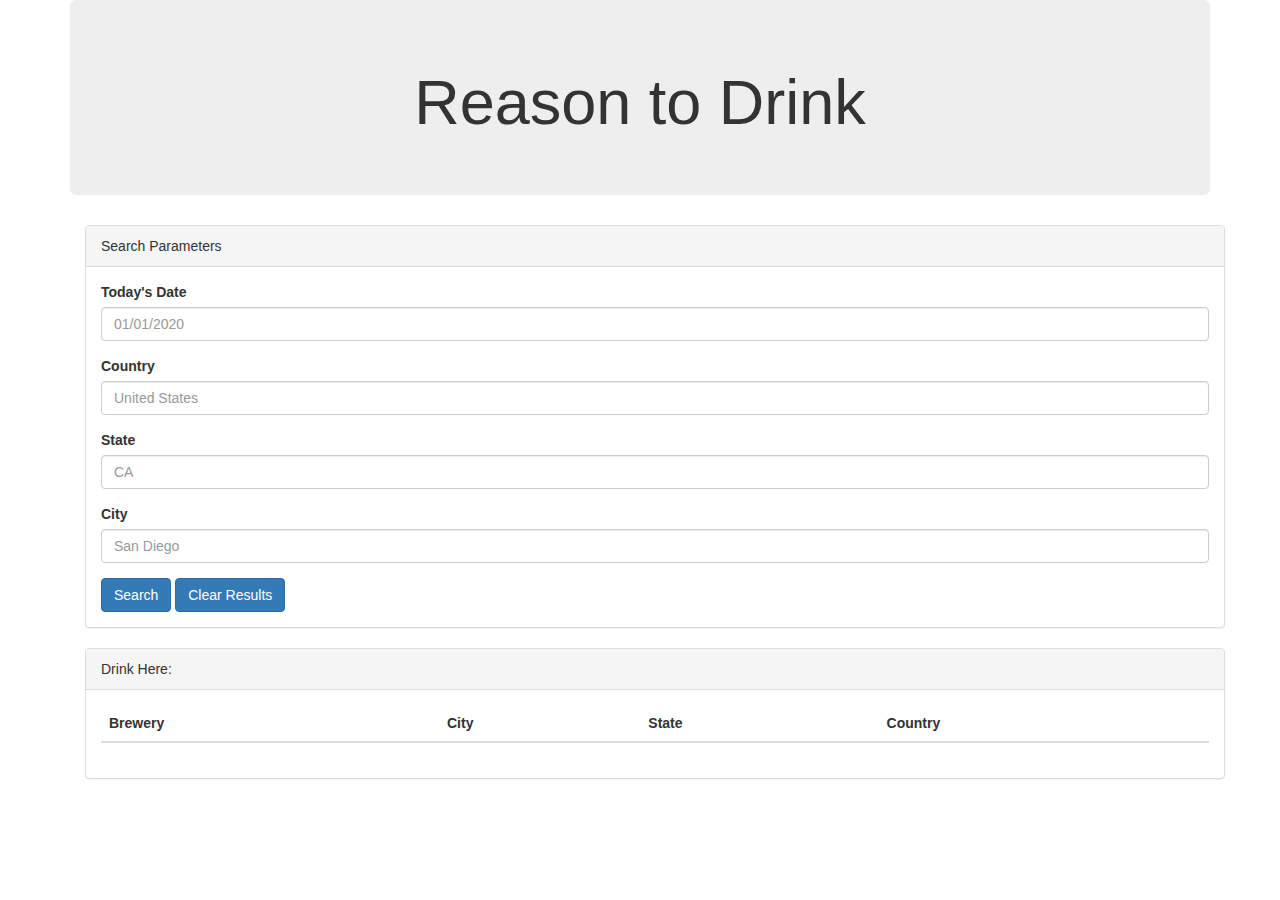
<file: breweryAPI.html>
<!DOCTYPE html>
<html lang="en-us">
  <head>
    <meta charset="UTF-8">
    <meta name="viewport" content="width=device-width, initial-scale=1.0">
    <meta http-equiv="X-UA-Compatible" content="ie=edge">
    <script src="https://ajax.googleapis.com/ajax/libs/jquery/3.3.1/jquery.min.js"></script>  
    <link rel="stylesheet" href="https://maxcdn.bootstrapcdn.com/bootstrap/3.3.7/css/bootstrap.min.css" integrity="sha384-BVYiiSIFeK1dGmJRAkycuHAHRg32OmUcww7on3RYdg4Va+PmSTsz/K68vbdEjh4u" crossorigin="anonymous">

    <script src="https://maxcdn.bootstrapcdn.com/bootstrap/3.3.7/js/bootstrap.min.js" integrity="sha384-Tc5IQib027qvyjSMfHjOMaLkfuWVxZxUPnCJA7l2mCWNIpG9mGCD8wGNIcPD7Txa" crossorigin="anonymous"></script>




<title>Reason to Drink</title>
</head>
<body>

      <div class="container">
        <div class="row">
          <div class="col-md-12">
            <div class="jumbotron">
              <h1 class="text-center">Reason to Drink</h1>
            </div>
            <div class="container">
                <div class="row">
                  <div class='col-lg-12'>
                      <div class="panel panel-default">
                          <div class="panel-heading">Search Parameters</div>
                          <div class="panel-body">
                          <form>
                            <div class="form-group">
                              <label for="searchTerm">Today's Date</label>
                              <input type="text" class="form-control" id="txtDate" aria-describedby="txtDate" placeholder="01/01/2020">
                            </div>
                            <div class="form-group">
                                <label for="numRecs">Country</label>
                                <input type="text" class="form-control" id="txtCountry" aria-describedby="txtCountry" placeholder="United States">
                              </div>
                              <div class="form-group">
                                  <label for="startYear">State</label>
                                  <input type="text" class="form-control" id="txtState" aria-describedby="txtState" placeholder="CA">
                                </div>
                                <div class="form-group">
                                    <label for="endYear">City</label>
                                    <input type="text" class="form-control" id="txtCity" aria-describedby="txtCity" placeholder="San Diego">
                                  </div>
                          </form>
                          <div class="row">
                            <div class="col-lg-6">
                                <button id="searchBtn" type="button" class="btn btn-primary">Search</button>
                                <button id="clearBtn" type="button" class="btn btn-primary">Clear Results</button>
                            </div>
                          </div>
                        </div>
                  </panel>
                  </div>
                  <div class="row">
                      <div class='col-lg-12'>
                          <div class="panel panel-default">
                              <div class="panel-heading">Drink Here:</div>
                              <div id="resultsDiv" class="panel-body">
                                <table id="brewTable" class="table">
                                    <thead>
                                      <tr>
                                        <th scope="col">Brewery</th>
                                        <th scope="col">City</th>
                                        <th scope="col">State</th>
                                        <th scope="col">Country</th>
                                      </tr>
                                    </thead>
                                    <tbody>

                                    </tbody>
                                  </table>
                              </div>
                            </div>
                          </div>
                        </div> 
                      </div>
                </div>
          </div>
        </div>
      </div>

<script>
    
var searchDate;
var year = "2019";
var month = "01";
var day = "19";
var searchCountry;
var searchState;
var searchCity;

// if objects need to load in doc first
$(document).ready(function(){

});

$("#searchBtn").on("click", function(){
    searchCity = $("#txtCity").val();
    searchState = $("#txtState").val();
    searchCountry = $("#txtCountry").val();
    clearTable("brewTable");
    getBreweries(searchCountry, searchState, searchCity);
});



function getBreweries(country, state, city){
    var queryURL = "https://api.openbrewerydb.org/breweries?";
    if(city) queryURL = queryURL + "&by_city=" + city;
    if(state) queryURL = queryURL  + "&by_state=" + state;
    if(country) queryURL = queryURL  + "&by_country=" + country;

    callAjax(queryURL);

    }

function callAjax(queryURL){
  $.ajax({
      url: queryURL,
      method: "GET"
    })
      .then(function(response) {
        //$("#resultsDiv").text(JSON.stringify(response));
        for(i=0; i<response.length; i++){
          var resultName = response[i].name; 
          var resultCity = response[i].city; 
          var resultState = response[i].state;
          var resultCountry = response[i].country; 
        $("#brewTable").append("<tr><td>" + resultName + "</td><td>" + resultCity + "</td><td>" + resultState + "</td><td>" + resultCountry + "</td><td></tr>");
        
        }
        
        console.log(response);

      });
  }

function clearTable(tableID){
    $("#"+tableID+ " tbody").empty();
}

</script>

   </body>
</html>
</file>
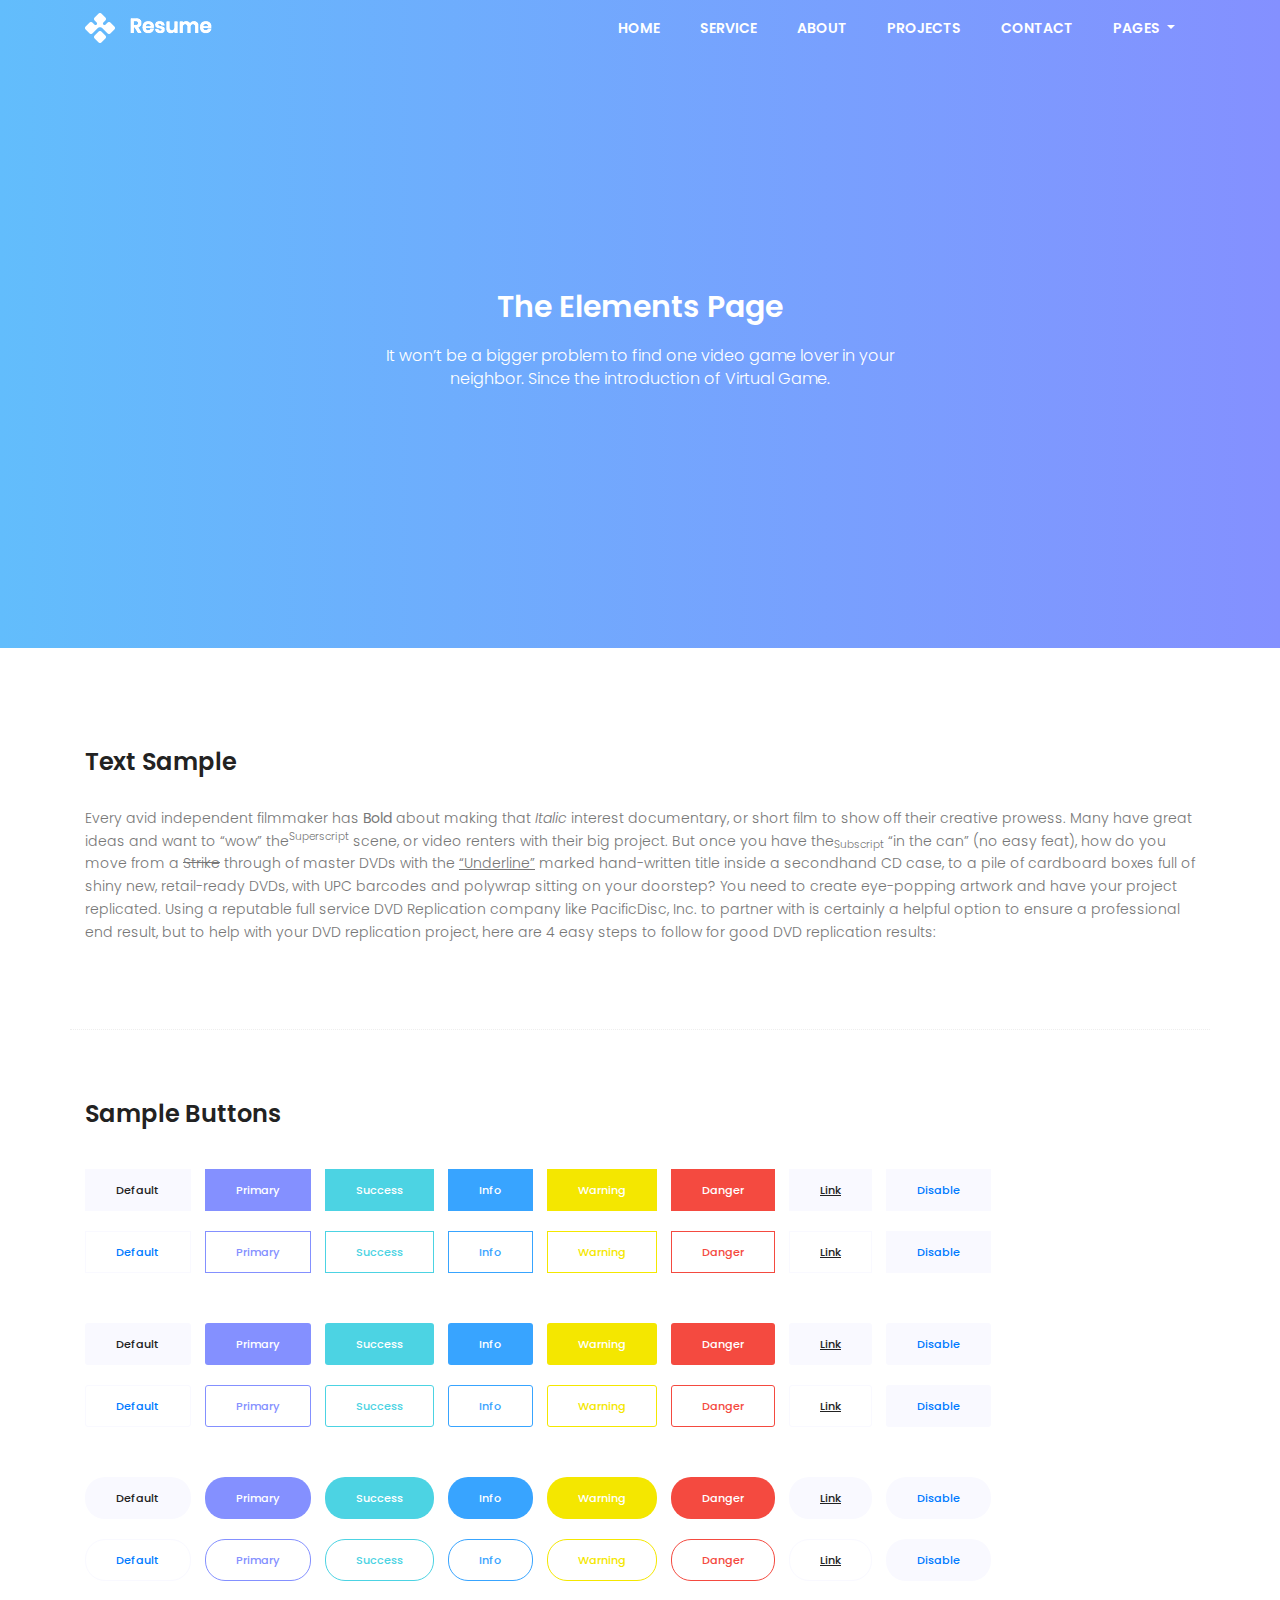
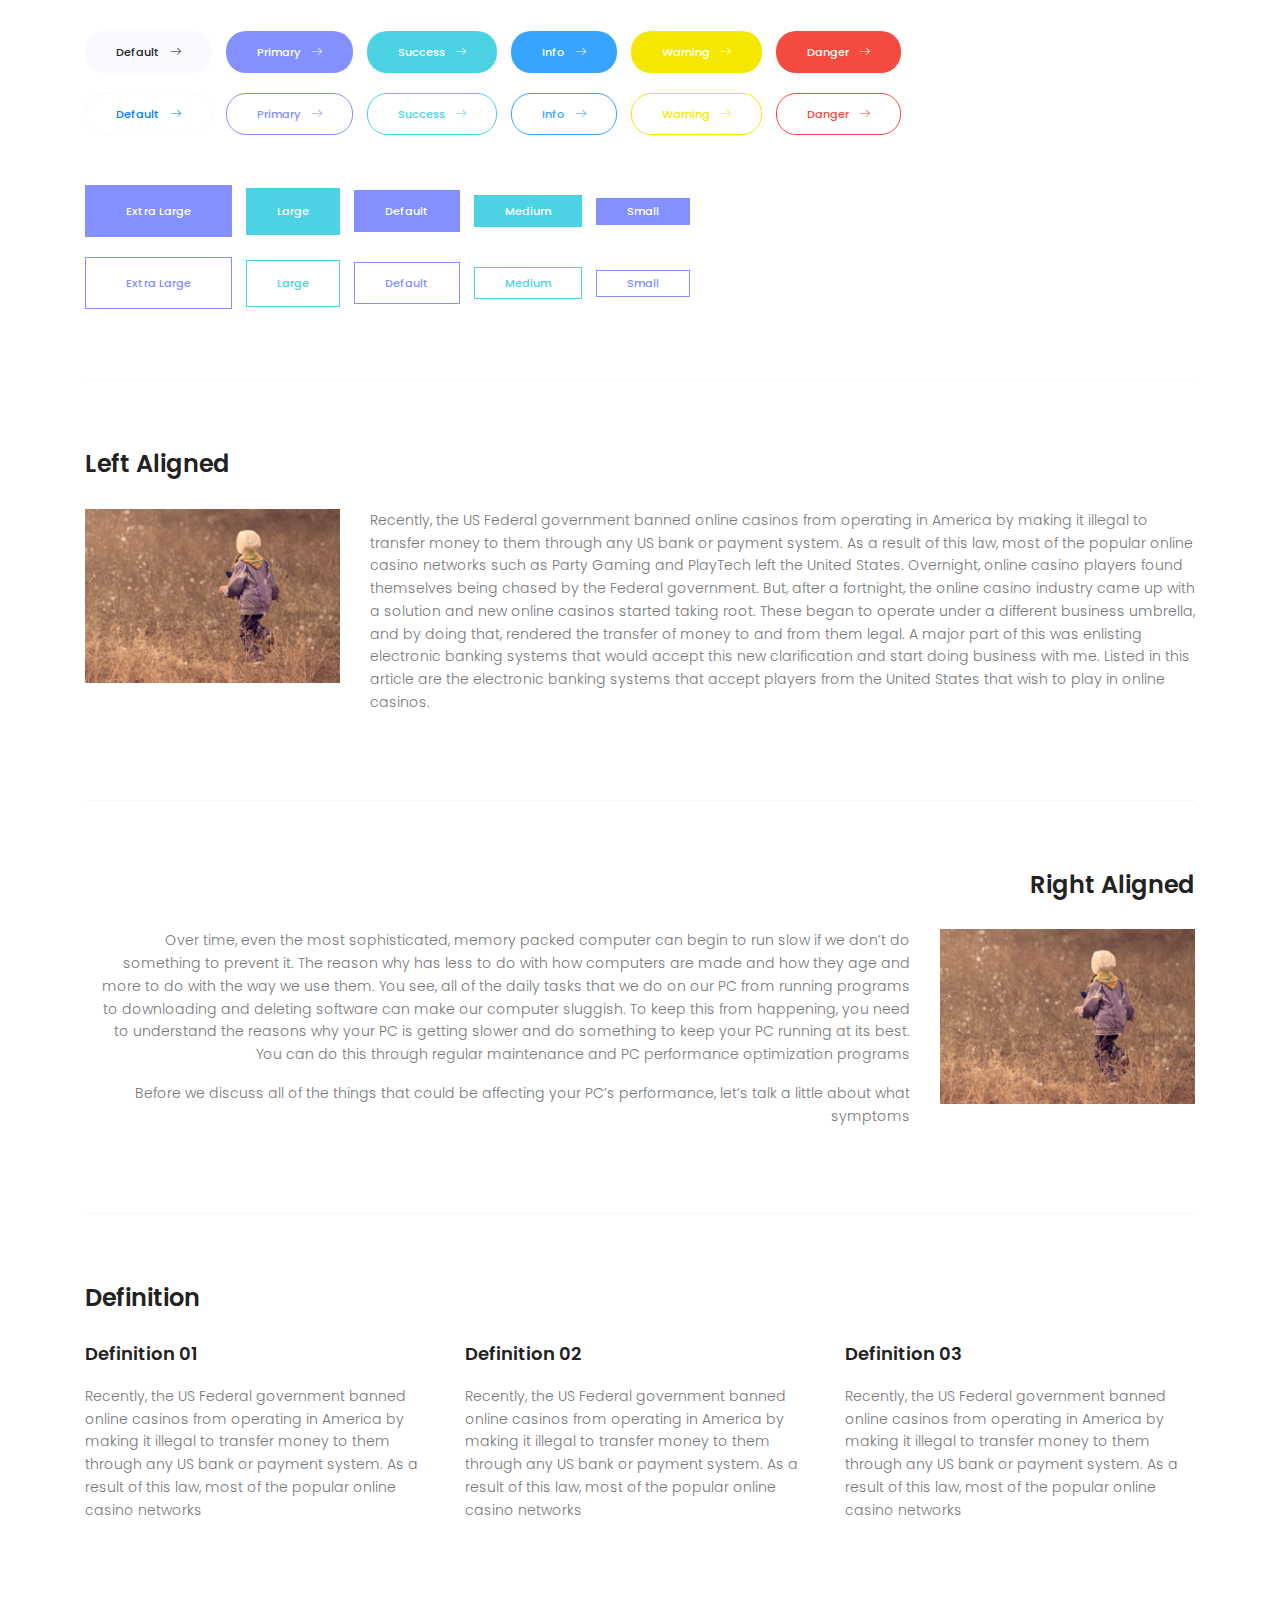
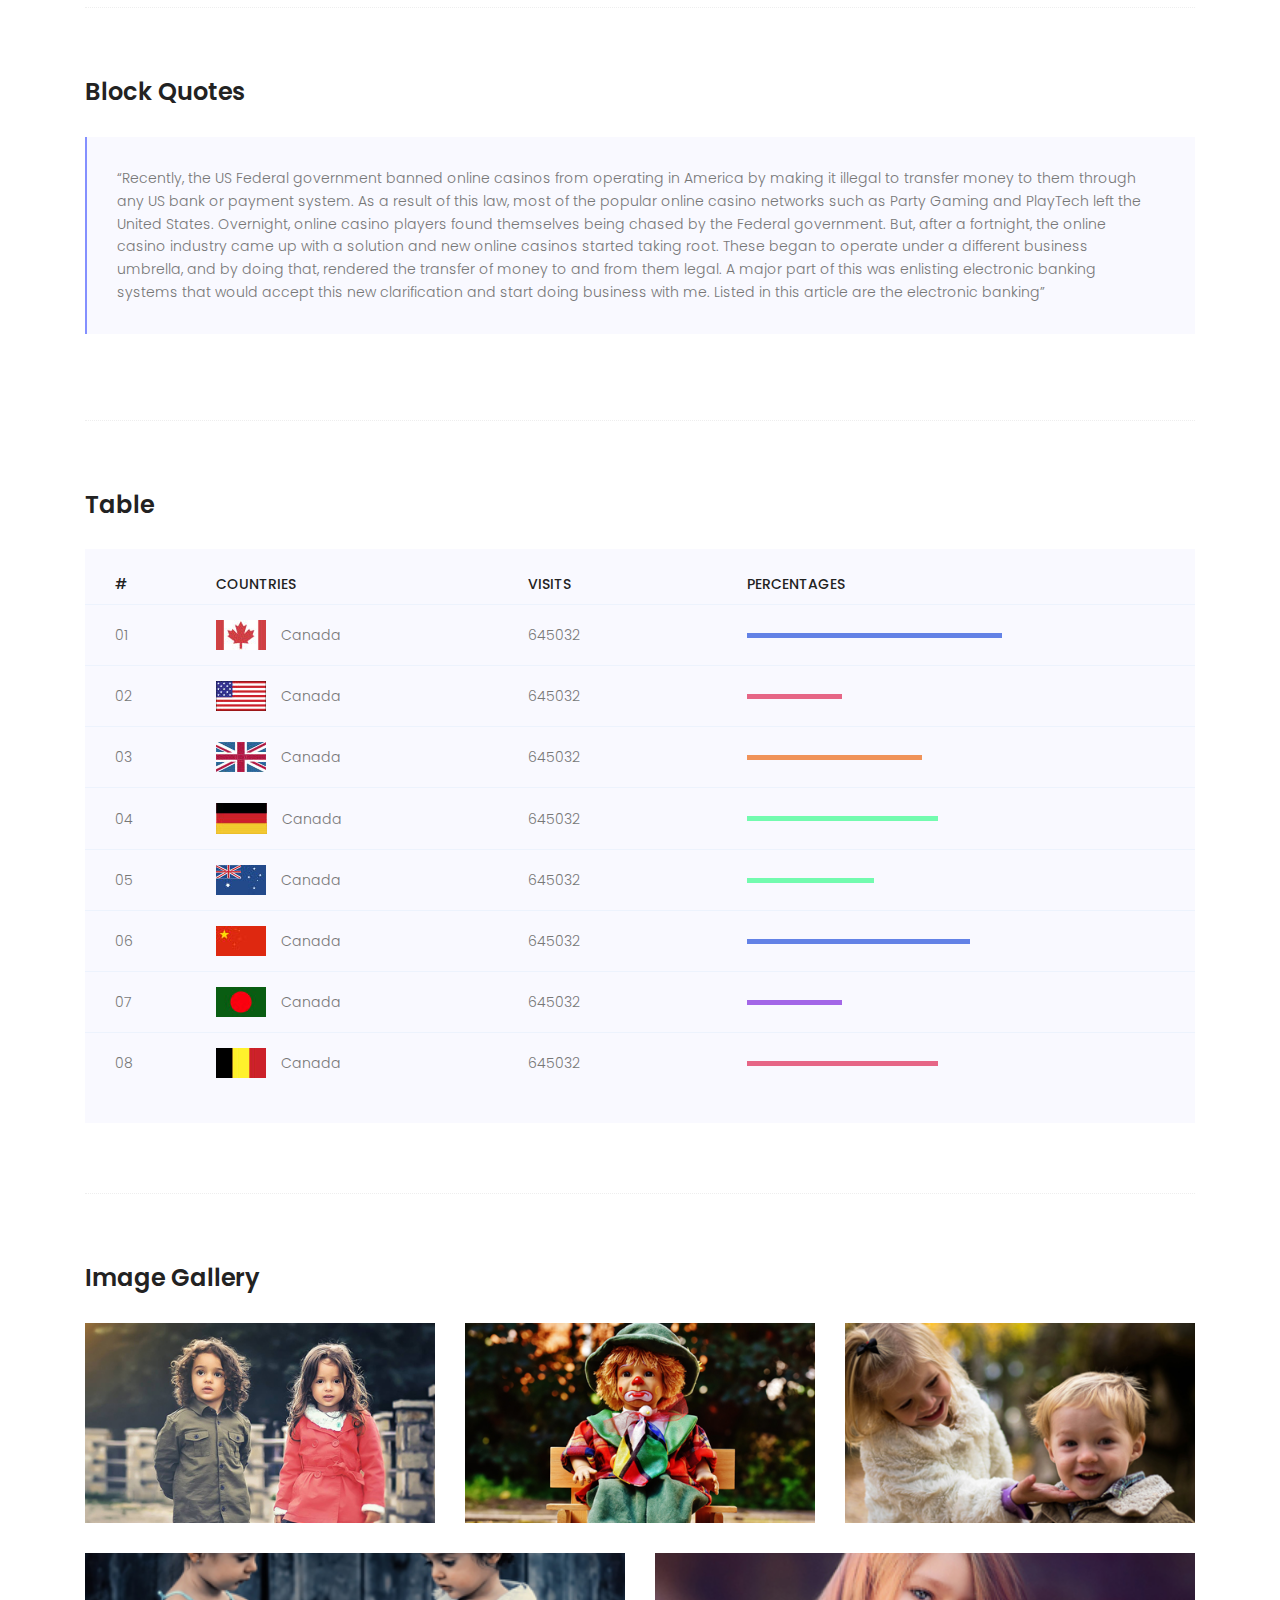
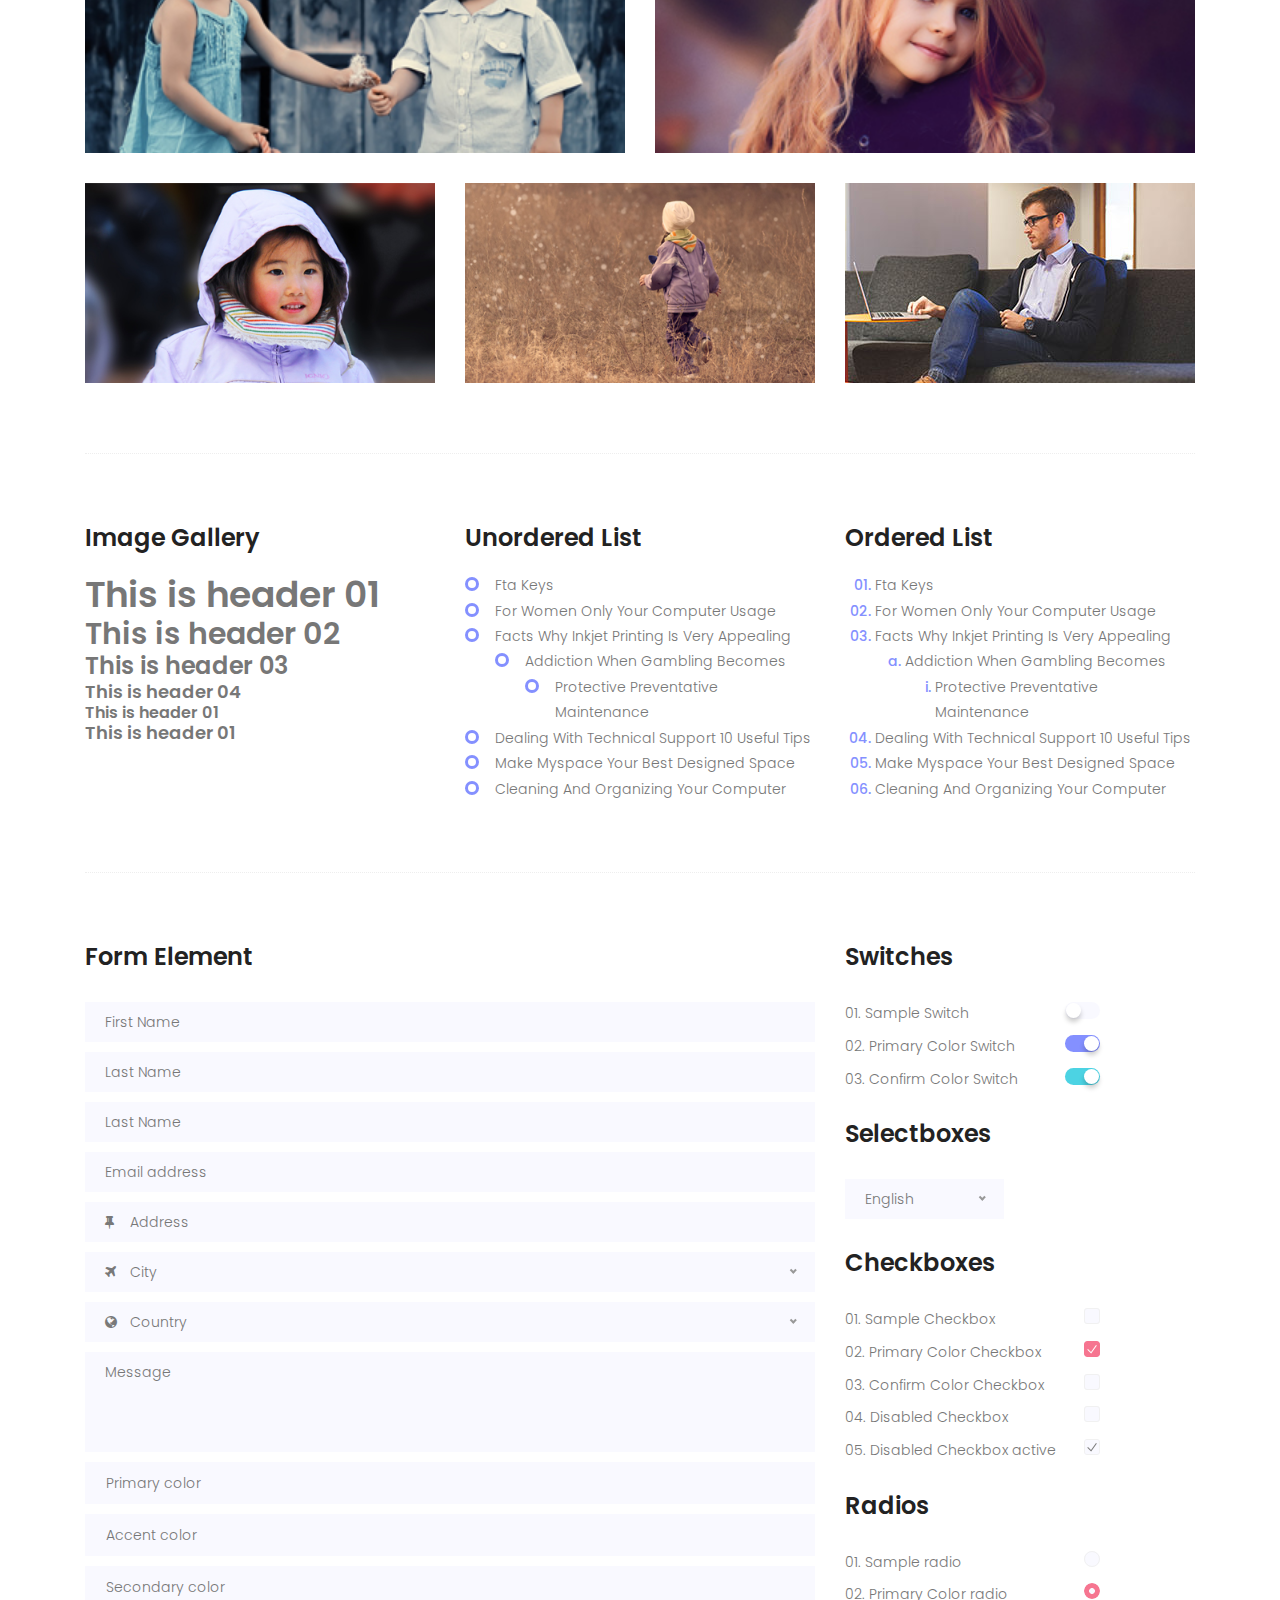
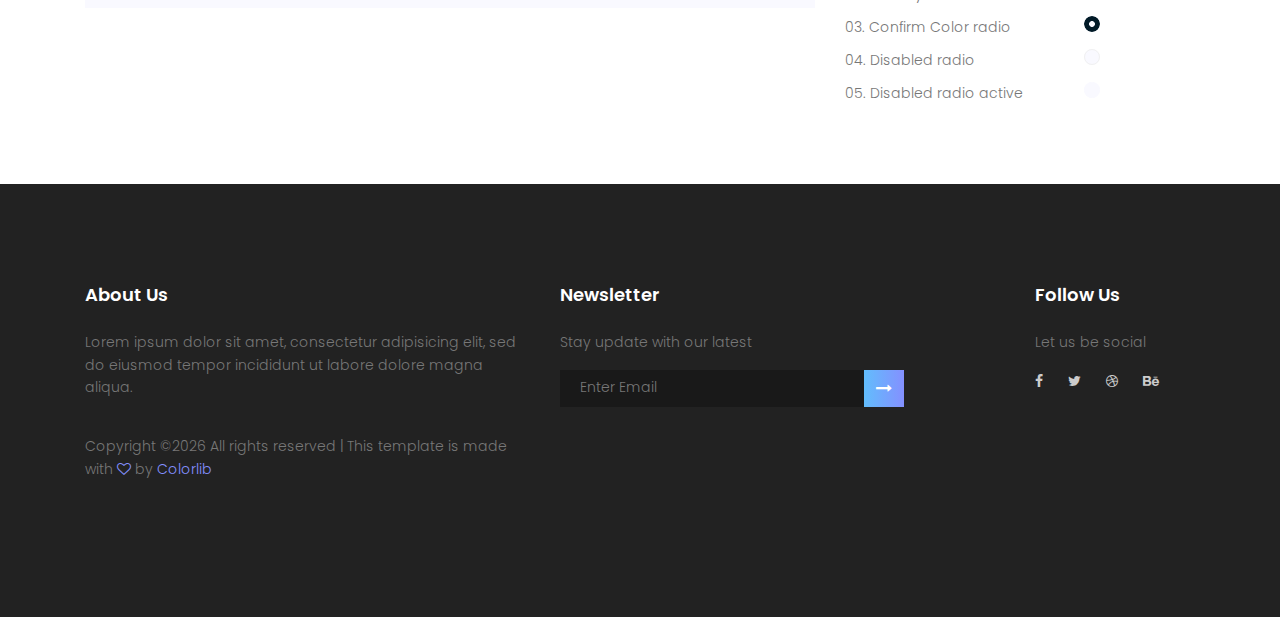
<file: resume/elements.html>
<!DOCTYPE html>
	<html lang="zxx" class="no-js">
	<head>
		<!-- Mobile Specific Meta -->
		<meta name="viewport" content="width=device-width, initial-scale=1, shrink-to-fit=no">
		<!-- Favicon-->
		<link rel="shortcut icon" href="img/elements/fav.png">
		<!-- Author Meta -->
		<meta name="author" content="CodePixar">
		<!-- Meta Description -->
		<meta name="description" content="">
		<!-- Meta Keyword -->
		<meta name="keywords" content="">
		<!-- meta character set -->
		<meta charset="UTF-8">
		<!-- Site Title -->
		<title>Resume</title>

		<link href="https://fonts.googleapis.com/css?family=Poppins:100,200,400,300,500,600,700" rel="stylesheet"> 
			<!--
			CSS
			============================================= -->
			<link rel="stylesheet" href="css/linearicons.css">
			<link rel="stylesheet" href="css/owl.carousel.css">
			<link rel="stylesheet" href="css/font-awesome.min.css">
			<link rel="stylesheet" href="css/nice-select.css">			
			<link rel="stylesheet" href="css/magnific-popup.css">
			<link rel="stylesheet" href="css/bootstrap.css">
			<link rel="stylesheet" href="css/main.css">
		</head>
		<body>
			
			<!-- Start banner Area -->
			<section class="generic-banner relative">	
				<!-- Start Header Area -->
				<header class="default-header">
					<nav class="navbar navbar-expand-lg  navbar-light">
						<div class="container">
							  <a class="navbar-brand" href="index.html">
							  	<img src="img/logo.png" alt="">
							  </a>
							  <button class="navbar-toggler" type="button" data-toggle="collapse" data-target="#navbarSupportedContent" aria-controls="navbarSupportedContent" aria-expanded="false" aria-label="Toggle navigation">
							    <span class="text-white lnr lnr-menu"></span>
							  </button>

							  <div class="collapse navbar-collapse justify-content-end align-items-center" id="navbarSupportedContent">
							    <ul class="navbar-nav">
									<li><a href="index.html#home">Home</a></li>
									<li><a href="index.html#service">Service</a></li>
									<li><a href="index.html#about">About</a></li>
									<li><a href="index.html#project">Projects</a></li>
									<li><a href="index.html#contact">Contact</a></li>
								   <!-- Dropdown -->
								    <li class="dropdown">
								      <a class="dropdown-toggle" href="#" id="navbardrop" data-toggle="dropdown">
								        Pages
								      </a>
								      <div class="dropdown-menu">
								        <a class="dropdown-item" href="generic.html">Generic</a>
								        <a class="dropdown-item" href="elements.html">Elements</a>
								      </div>
								    </li>										
							    </ul>
							  </div>						
						</div>
					</nav>
				</header>
				<!-- End Header Area -->							
				<div class="container">
					<div class="row height align-items-center justify-content-center">
						<div class="col-lg-10">
							<div class="generic-banner-content">
								<h2 class="text-white">The Elements Page</h2>
								<p class="text-white">It won’t be a bigger problem to find one video game lover in your <br> neighbor. Since the introduction of Virtual Game.</p>
							</div>
						</div>
					</div>
				</div>
			</section>		
			<!-- End banner Area -->
			<!-- Start Sample Area -->
			<section class="sample-text-area">
				<div class="container">
					<h3 class="text-heading">Text Sample</h3>
					<p class="sample-text">
						Every avid independent filmmaker has <b>Bold</b> about making that <i>Italic</i> interest documentary, or short film to show off their creative prowess. Many have great ideas and want to “wow” the<sup>Superscript</sup> scene, or video renters with their big project.  But once you have the<sub>Subscript</sub> “in the can” (no easy feat), how do you move from a <del>Strike</del> through of master DVDs with the <u>“Underline”</u> marked hand-written title inside a secondhand CD case, to a pile of cardboard boxes full of shiny new, retail-ready DVDs, with UPC barcodes and polywrap sitting on your doorstep?  You need to create eye-popping artwork and have your project replicated. Using a reputable full service DVD Replication company like PacificDisc, Inc. to partner with is certainly a helpful option to ensure a professional end result, but to help with your DVD replication project, here are 4 easy steps to follow for good DVD replication results: 

					</p>
				</div>
			</section>
			<!-- End Sample Area -->
			<!-- Start Button -->
			<section class="button-area">
				<div class="container border-top-generic">
					<h3 class="text-heading">Sample Buttons</h3>
					<div class="button-group-area">
						<a href="#" class="genric-btn default">Default</a>
						<a href="#" class="genric-btn primary">Primary</a>
						<a href="#" class="genric-btn success">Success</a>
						<a href="#" class="genric-btn info">Info</a>
						<a href="#" class="genric-btn warning">Warning</a>
						<a href="#" class="genric-btn danger">Danger</a>
						<a href="#" class="genric-btn link">Link</a>
						<a href="#" class="genric-btn disable">Disable</a>
					</div>
					<div class="button-group-area mt-10">
						<a href="#" class="genric-btn default-border">Default</a>
						<a href="#" class="genric-btn primary-border">Primary</a>
						<a href="#" class="genric-btn success-border">Success</a>
						<a href="#" class="genric-btn info-border">Info</a>
						<a href="#" class="genric-btn warning-border">Warning</a>
						<a href="#" class="genric-btn danger-border">Danger</a>
						<a href="#" class="genric-btn link-border">Link</a>
						<a href="#" class="genric-btn disable">Disable</a>
					</div>
					<div class="button-group-area mt-40">
						<a href="#" class="genric-btn default radius">Default</a>
						<a href="#" class="genric-btn primary radius">Primary</a>
						<a href="#" class="genric-btn success radius">Success</a>
						<a href="#" class="genric-btn info radius">Info</a>
						<a href="#" class="genric-btn warning radius">Warning</a>
						<a href="#" class="genric-btn danger radius">Danger</a>
						<a href="#" class="genric-btn link radius">Link</a>
						<a href="#" class="genric-btn disable radius">Disable</a>
					</div>
					<div class="button-group-area mt-10">
						<a href="#" class="genric-btn default-border radius">Default</a>
						<a href="#" class="genric-btn primary-border radius">Primary</a>
						<a href="#" class="genric-btn success-border radius">Success</a>
						<a href="#" class="genric-btn info-border radius">Info</a>
						<a href="#" class="genric-btn warning-border radius">Warning</a>
						<a href="#" class="genric-btn danger-border radius">Danger</a>
						<a href="#" class="genric-btn link-border radius">Link</a>
						<a href="#" class="genric-btn disable radius">Disable</a>
					</div>
					<div class="button-group-area mt-40">
						<a href="#" class="genric-btn default circle">Default</a>
						<a href="#" class="genric-btn primary circle">Primary</a>
						<a href="#" class="genric-btn success circle">Success</a>
						<a href="#" class="genric-btn info circle">Info</a>
						<a href="#" class="genric-btn warning circle">Warning</a>
						<a href="#" class="genric-btn danger circle">Danger</a>
						<a href="#" class="genric-btn link circle">Link</a>
						<a href="#" class="genric-btn disable circle">Disable</a>
					</div>
					<div class="button-group-area mt-10">
						<a href="#" class="genric-btn default-border circle">Default</a>
						<a href="#" class="genric-btn primary-border circle">Primary</a>
						<a href="#" class="genric-btn success-border circle">Success</a>
						<a href="#" class="genric-btn info-border circle">Info</a>
						<a href="#" class="genric-btn warning-border circle">Warning</a>
						<a href="#" class="genric-btn danger-border circle">Danger</a>
						<a href="#" class="genric-btn link-border circle">Link</a>
						<a href="#" class="genric-btn disable circle">Disable</a>
					</div>
					<div class="button-group-area mt-40">
						<a href="#" class="genric-btn default circle arrow">Default<span class="lnr lnr-arrow-right"></span></a>
						<a href="#" class="genric-btn primary circle arrow">Primary<span class="lnr lnr-arrow-right"></span></a>
						<a href="#" class="genric-btn success circle arrow">Success<span class="lnr lnr-arrow-right"></span></a>
						<a href="#" class="genric-btn info circle arrow">Info<span class="lnr lnr-arrow-right"></span></a>
						<a href="#" class="genric-btn warning circle arrow">Warning<span class="lnr lnr-arrow-right"></span></a>
						<a href="#" class="genric-btn danger circle arrow">Danger<span class="lnr lnr-arrow-right"></span></a>
					</div>
					<div class="button-group-area mt-10">
						<a href="#" class="genric-btn default-border circle arrow">Default<span class="lnr lnr-arrow-right"></span></a>
						<a href="#" class="genric-btn primary-border circle arrow">Primary<span class="lnr lnr-arrow-right"></span></a>
						<a href="#" class="genric-btn success-border circle arrow">Success<span class="lnr lnr-arrow-right"></span></a>
						<a href="#" class="genric-btn info-border circle arrow">Info<span class="lnr lnr-arrow-right"></span></a>
						<a href="#" class="genric-btn warning-border circle arrow">Warning<span class="lnr lnr-arrow-right"></span></a>
						<a href="#" class="genric-btn danger-border circle arrow">Danger<span class="lnr lnr-arrow-right"></span></a>
					</div>
					<div class="button-group-area mt-40">
						<a href="#" class="genric-btn primary e-large">Extra Large</a>
						<a href="#" class="genric-btn success large">Large</a>
						<a href="#" class="genric-btn primary">Default</a>
						<a href="#" class="genric-btn success medium">Medium</a>
						<a href="#" class="genric-btn primary small">Small</a>
					</div>
					<div class="button-group-area mt-10">
						<a href="#" class="genric-btn primary-border e-large">Extra Large</a>
						<a href="#" class="genric-btn success-border large">Large</a>
						<a href="#" class="genric-btn primary-border">Default</a>
						<a href="#" class="genric-btn success-border medium">Medium</a>
						<a href="#" class="genric-btn primary-border small">Small</a>
					</div>
				</div>
			</section>
			<!-- End Button -->
			<!-- Start Align Area -->
			<div class="whole-wrap">
				<div class="container">
					<div class="section-top-border">
						<h3 class="mb-30">Left Aligned</h3>
						<div class="row">
							<div class="col-md-3">
								<img src="img/elements/d.jpg" alt="" class="img-fluid">
							</div>
							<div class="col-md-9 mt-sm-20">
								<p>Recently, the US Federal government banned online casinos from operating in America by making it illegal to transfer money to them through any US bank or payment system. As a result of this law, most of the popular online casino networks such as Party Gaming and PlayTech left the United States. Overnight, online casino players found themselves being chased by the Federal government. But, after a fortnight, the online casino industry came up with a solution and new online casinos started taking root. These began to operate under a different business umbrella, and by doing that, rendered the transfer of money to and from them legal. A major part of this was enlisting electronic banking systems that would accept this new clarification and start doing business with me. Listed in this article are the electronic banking systems that accept players from the United States that wish to play in online casinos.</p>
							</div>
						</div>
					</div>
					<div class="section-top-border text-right">
						<h3 class="mb-30">Right Aligned</h3>
						<div class="row">
							<div class="col-md-9">
								<p class="text-right">Over time, even the most sophisticated, memory packed computer can begin to run slow if we don’t do something to prevent it. The reason why has less to do with how computers are made and how they age and more to do with the way we use them. You see, all of the daily tasks that we do on our PC from running programs to downloading and deleting software can make our computer sluggish. To keep this from happening, you need to understand the reasons why your PC is getting slower and do something to keep your PC running at its best. You can do this through regular maintenance and PC performance optimization programs</p>
								<p class="text-right">Before we discuss all of the things that could be affecting your PC’s performance, let’s talk a little about what symptoms</p>
							</div>
							<div class="col-md-3">
								<img src="img/elements/d.jpg" alt="" class="img-fluid">
							</div>
						</div>
					</div>
					<div class="section-top-border">
						<h3 class="mb-30">Definition</h3>
						<div class="row">
							<div class="col-md-4">
								<div class="single-defination">
									<h4 class="mb-20">Definition 01</h4>
									<p>Recently, the US Federal government banned online casinos from operating in America by making it illegal to transfer money to them through any US bank or payment system. As a result of this law, most of the popular online casino networks</p>
								</div>
							</div>
							<div class="col-md-4">
								<div class="single-defination">
									<h4 class="mb-20">Definition 02</h4>
									<p>Recently, the US Federal government banned online casinos from operating in America by making it illegal to transfer money to them through any US bank or payment system. As a result of this law, most of the popular online casino networks</p>
								</div>
							</div>
							<div class="col-md-4">
								<div class="single-defination">
									<h4 class="mb-20">Definition 03</h4>
									<p>Recently, the US Federal government banned online casinos from operating in America by making it illegal to transfer money to them through any US bank or payment system. As a result of this law, most of the popular online casino networks</p>
								</div>
							</div>
						</div>
					</div>
					<div class="section-top-border">
						<h3 class="mb-30">Block Quotes</h3>
						<div class="row">
							<div class="col-lg-12">
								<blockquote class="generic-blockquote">
									“Recently, the US Federal government banned online casinos from operating in America by making it illegal to transfer money to them through any US bank or payment system. As a result of this law, most of the popular online casino networks such as Party Gaming and PlayTech left the United States. Overnight, online casino players found themselves being chased by the Federal government. But, after a fortnight, the online casino industry came up with a solution and new online casinos started taking root. These began to operate under a different business umbrella, and by doing that, rendered the transfer of money to and from them legal. A major part of this was enlisting electronic banking systems that would accept this new clarification and start doing business with me. Listed in this article are the electronic banking” 
								</blockquote>
							</div>
						</div>
					</div>
					<div class="section-top-border">
						<h3 class="mb-30">Table</h3>
						<div class="progress-table-wrap">
							<div class="progress-table">
								<div class="table-head">
									<div class="serial">#</div>
									<div class="country">Countries</div>
									<div class="visit">Visits</div>
									<div class="percentage">Percentages</div>
								</div>
								<div class="table-row">
									<div class="serial">01</div>
									<div class="country"> <img src="img/elements/f1.jpg" alt="flag">Canada</div>
									<div class="visit">645032</div>
									<div class="percentage">
										<div class="progress">
											<div class="progress-bar color-1" role="progressbar" style="width: 80%" aria-valuenow="80" aria-valuemin="0" aria-valuemax="100"></div>
										</div>
									</div>
								</div>
								<div class="table-row">
									<div class="serial">02</div>
									<div class="country"> <img src="img/elements/f2.jpg" alt="flag">Canada</div>
									<div class="visit">645032</div>
									<div class="percentage">
										<div class="progress">
											<div class="progress-bar color-2" role="progressbar" style="width: 30%" aria-valuenow="30" aria-valuemin="0" aria-valuemax="100"></div>
										</div>
									</div>
								</div>
								<div class="table-row">
									<div class="serial">03</div>
									<div class="country"> <img src="img/elements/f3.jpg" alt="flag">Canada</div>
									<div class="visit">645032</div>
									<div class="percentage">
										<div class="progress">
											<div class="progress-bar color-3" role="progressbar" style="width: 55%" aria-valuenow="55" aria-valuemin="0" aria-valuemax="100"></div>
										</div>
									</div>
								</div>
								<div class="table-row">
									<div class="serial">04</div>
									<div class="country"> <img src="img/elements/f4.jpg" alt="flag">Canada</div>
									<div class="visit">645032</div>
									<div class="percentage">
										<div class="progress">
											<div class="progress-bar color-4" role="progressbar" style="width: 60%" aria-valuenow="60" aria-valuemin="0" aria-valuemax="100"></div>
										</div>
									</div>
								</div>
								<div class="table-row">
									<div class="serial">05</div>
									<div class="country"> <img src="img/elements/f5.jpg" alt="flag">Canada</div>
									<div class="visit">645032</div>
									<div class="percentage">
										<div class="progress">
											<div class="progress-bar color-5" role="progressbar" style="width: 40%" aria-valuenow="40" aria-valuemin="0" aria-valuemax="100"></div>
										</div>
									</div>
								</div>
								<div class="table-row">
									<div class="serial">06</div>
									<div class="country"> <img src="img/elements/f6.jpg" alt="flag">Canada</div>
									<div class="visit">645032</div>
									<div class="percentage">
										<div class="progress">
											<div class="progress-bar color-6" role="progressbar" style="width: 70%" aria-valuenow="70" aria-valuemin="0" aria-valuemax="100"></div>
										</div>
									</div>
								</div>
								<div class="table-row">
									<div class="serial">07</div>
									<div class="country"> <img src="img/elements/f7.jpg" alt="flag">Canada</div>
									<div class="visit">645032</div>
									<div class="percentage">
										<div class="progress">
											<div class="progress-bar color-7" role="progressbar" style="width: 30%" aria-valuenow="30" aria-valuemin="0" aria-valuemax="100"></div>
										</div>
									</div>
								</div>
								<div class="table-row">
									<div class="serial">08</div>
									<div class="country"> <img src="img/elements/f8.jpg" alt="flag">Canada</div>
									<div class="visit">645032</div>
									<div class="percentage">
										<div class="progress">
											<div class="progress-bar color-8" role="progressbar" style="width: 60%" aria-valuenow="60" aria-valuemin="0" aria-valuemax="100"></div>
										</div>
									</div>
								</div>
							</div>
						</div>
					</div>
					<div class="section-top-border">
						<h3>Image Gallery</h3>
						<div class="row gallery-item">
							<div class="col-md-4">
								<a href="img/elements/g1.jpg" class="img-pop-up"><div class="single-gallery-image" style="background: url(img/elements/g1.jpg);"></div></a>
							</div>
							<div class="col-md-4">
								<a href="img/elements/g2.jpg" class="img-pop-up"><div class="single-gallery-image" style="background: url(img/elements/g2.jpg);"></div></a>
							</div>
							<div class="col-md-4">
								<a href="img/elements/g3.jpg" class="img-pop-up"><div class="single-gallery-image" style="background: url(img/elements/g3.jpg);"></div></a>
							</div>
							<div class="col-md-6">
								<a href="img/elements/g4.jpg" class="img-pop-up"><div class="single-gallery-image" style="background: url(img/elements/g4.jpg);"></div></a>
							</div>
							<div class="col-md-6">
								<a href="img/elements/g5.jpg" class="img-pop-up"><div class="single-gallery-image" style="background: url(img/elements/g5.jpg);"></div></a>
							</div>
							<div class="col-md-4">
								<a href="img/elements/g6.jpg" class="img-pop-up"><div class="single-gallery-image" style="background: url(img/elements/g6.jpg);"></div></a>
							</div>
							<div class="col-md-4">
								<a href="img/elements/g7.jpg" class="img-pop-up"><div class="single-gallery-image" style="background: url(img/elements/g7.jpg);"></div></a>
							</div>
							<div class="col-md-4">
								<a href="img/elements/g8.jpg" class="img-pop-up"><div class="single-gallery-image" style="background: url(img/elements/g8.jpg);"></div></a>
							</div>
						</div>
					</div>
					<div class="section-top-border">
						<div class="row">
							<div class="col-md-4">
								<h3 class="mb-20">Image Gallery</h3>
								<div class="typography">
									<h1>This is header 01</h1>
									<h2>This is header 02</h2>
									<h3>This is header 03</h3>
									<h4>This is header 04</h4>
									<h5>This is header 01</h5>
									<h6>This is header 01</h6>
								</div>
							</div>
							<div class="col-md-4 mt-sm-30">
								<h3 class="mb-20">Unordered List</h3>
								<div class="">
									<ul class="unordered-list">
										<li>Fta Keys</li>
										<li>For Women Only Your Computer Usage</li>
										<li>Facts Why Inkjet Printing Is Very Appealing
											<ul>
												<li>Addiction When Gambling Becomes
													<ul>
														<li>Protective Preventative Maintenance</li>
													</ul>
												</li>
											</ul>
										</li>
										<li>Dealing With Technical Support 10 Useful Tips</li>
										<li>Make Myspace Your Best Designed Space</li>
										<li>Cleaning And Organizing Your Computer</li>
									</ul>
								</div>
							</div>
							<div class="col-md-4 mt-sm-30">
								<h3 class="mb-20">Ordered List</h3>
								<div class="">
									<ol class="ordered-list">
										<li><span>Fta Keys</span></li>
										<li><span>For Women Only Your Computer Usage</span></li>
										<li><span>Facts Why Inkjet Printing Is Very Appealing</span>
											<ol class="ordered-list-alpha">
												<li><span>Addiction When Gambling Becomes</span>
													<ol class="ordered-list-roman">
														<li><span>Protective Preventative Maintenance</span></li>
													</ol>
												</li>
											</ol>
										</li>
										<li><span>Dealing With Technical Support 10 Useful Tips</span></li>
										<li><span>Make Myspace Your Best Designed Space</span></li>
										<li><span>Cleaning And Organizing Your Computer</span></li>
									</ol>
								</div>
							</div>
						</div>
					</div>
					<div class="section-top-border">
						<div class="row">
							<div class="col-lg-8 col-md-8">
								<h3 class="mb-30">Form Element</h3>
								<form action="#">
									<div class="mt-10">
										<input type="text" name="first_name" placeholder="First Name" onfocus="this.placeholder = ''" onblur="this.placeholder = 'First Name'" required class="single-input">
									</div>
									<div class="mt-10">
										<input type="text" name="last_name" placeholder="Last Name" onfocus="this.placeholder = ''" onblur="this.placeholder = 'Last Name'" required class="single-input">
									</div>
									<div class="mt-10">
										<input type="text" name="last_name" placeholder="Last Name" onfocus="this.placeholder = ''" onblur="this.placeholder = 'Last Name'" required class="single-input">
									</div>
									<div class="mt-10">
										<input type="email" name="EMAIL" placeholder="Email address" onfocus="this.placeholder = ''" onblur="this.placeholder = 'Email address'" required class="single-input">
									</div>
									<div class="input-group-icon mt-10">
										<div class="icon"><i class="fa fa-thumb-tack" aria-hidden="true"></i></div>
										<input type="text" name="address" placeholder="Address" onfocus="this.placeholder = ''" onblur="this.placeholder = 'Address'" required class="single-input">
									</div>
									<div class="input-group-icon mt-10">
										<div class="icon"><i class="fa fa-plane" aria-hidden="true"></i></div>
										<div class="form-select" id="default-select"">
											<select>
												<option value="1">City</option>
												<option value="1">Dhaka</option>
												<option value="1">Dilli</option>
												<option value="1">Newyork</option>
												<option value="1">Islamabad</option>
											</select>
										</div>
									</div>
									<div class="input-group-icon mt-10">
										<div class="icon"><i class="fa fa-globe" aria-hidden="true"></i></div>
										<div class="form-select" id="default-select"">
											<select>
												<option value="1">Country</option>
												<option value="1">Bangladesh</option>
												<option value="1">India</option>
												<option value="1">England</option>
												<option value="1">Srilanka</option>
											</select>
										</div>
									</div>
									
									<div class="mt-10">
										<textarea class="single-textarea" placeholder="Message" onfocus="this.placeholder = ''" onblur="this.placeholder = 'Message'" required></textarea>
									</div>
									<!-- For Gradient Border Use -->
									<!-- <div class="mt-10">
										<div class="primary-input">
											<input id="primary-input" type="text" name="first_name" placeholder="Primary color" onfocus="this.placeholder = ''" onblur="this.placeholder = 'Primary color'">
											<label for="primary-input"></label>
										</div>
									</div> -->
									<div class="mt-10">
										<input type="text" name="first_name" placeholder="Primary color" onfocus="this.placeholder = ''" onblur="this.placeholder = 'Primary color'" required class="single-input-primary">
									</div>
									<div class="mt-10">
										<input type="text" name="first_name" placeholder="Accent color" onfocus="this.placeholder = ''" onblur="this.placeholder = 'Accent color'" required class="single-input-accent">
									</div>
									<div class="mt-10">
										<input type="text" name="first_name" placeholder="Secondary color" onfocus="this.placeholder = ''" onblur="this.placeholder = 'Secondary color'" required class="single-input-secondary">
									</div>
								</form>
							</div>
							<div class="col-lg-3 col-md-4 mt-sm-30">
								<div class="single-element-widget">
									<h3 class="mb-30">Switches</h3>
									<div class="switch-wrap d-flex justify-content-between">
										<p>01. Sample Switch</p>
										<div class="primary-switch">
											<input type="checkbox" id="default-switch">
											<label for="default-switch"></label>
										</div>
									</div>
									<div class="switch-wrap d-flex justify-content-between">
										<p>02. Primary Color Switch</p>
										<div class="primary-switch">
											<input type="checkbox" id="primary-switch" checked>
											<label for="primary-switch"></label>
										</div>
									</div>
									<div class="switch-wrap d-flex justify-content-between">
										<p>03. Confirm Color Switch</p>
										<div class="confirm-switch">
											<input type="checkbox" id="confirm-switch" checked>
											<label for="confirm-switch"></label>
										</div>
									</div>
								</div>
								<div class="single-element-widget mt-30">
									<h3 class="mb-30">Selectboxes</h3>
									<div class="default-select" id="default-select"">
										<select>
											<option value="1">English</option>
											<option value="1">Spanish</option>
											<option value="1">Arabic</option>
											<option value="1">Portuguise</option>
											<option value="1">Bengali</option>
										</select>
									</div>
								</div>
								<div class="single-element-widget mt-30">
									<h3 class="mb-30">Checkboxes</h3>
									<div class="switch-wrap d-flex justify-content-between">
										<p>01. Sample Checkbox</p>
										<div class="primary-checkbox">
											<input type="checkbox" id="default-checkbox">
											<label for="default-checkbox"></label>
										</div>
									</div>
									<div class="switch-wrap d-flex justify-content-between">
										<p>02. Primary Color Checkbox</p>
										<div class="primary-checkbox">
											<input type="checkbox" id="primary-checkbox" checked>
											<label for="primary-checkbox"></label>
										</div>
									</div>
									<div class="switch-wrap d-flex justify-content-between">
										<p>03. Confirm Color Checkbox</p>
										<div class="confirm-checkbox">
											<input type="checkbox" id="confirm-checkbox">
											<label for="confirm-checkbox"></label>
										</div>
									</div>
									<div class="switch-wrap d-flex justify-content-between">
										<p>04. Disabled Checkbox</p>
										<div class="disabled-checkbox">
											<input type="checkbox" id="disabled-checkbox" disabled>
											<label for="disabled-checkbox"></label>
										</div>
									</div>
									<div class="switch-wrap d-flex justify-content-between">
										<p>05. Disabled Checkbox active</p>
										<div class="disabled-checkbox">
											<input type="checkbox" id="disabled-checkbox-active" checked disabled>
											<label for="disabled-checkbox-active"></label>
										</div>
									</div>
								</div>
								<div class="single-element-widget mt-30">
									<h3 class="mb-30">Radios</h3>
									<div class="switch-wrap d-flex justify-content-between">
										<p>01. Sample radio</p>
										<div class="primary-radio">
											<input type="checkbox" id="default-radio">
											<label for="default-radio"></label>
										</div>
									</div>
									<div class="switch-wrap d-flex justify-content-between">
										<p>02. Primary Color radio</p>
										<div class="primary-radio">
											<input type="checkbox" id="primary-radio" checked>
											<label for="primary-radio"></label>
										</div>
									</div>
									<div class="switch-wrap d-flex justify-content-between">
										<p>03. Confirm Color radio</p>
										<div class="confirm-radio">
											<input type="checkbox" id="confirm-radio" checked>
											<label for="confirm-radio"></label>
										</div>
									</div>
									<div class="switch-wrap d-flex justify-content-between">
										<p>04. Disabled radio</p>
										<div class="disabled-radio">
											<input type="checkbox" id="disabled-radio" disabled>
											<label for="disabled-radio"></label>
										</div>
									</div>
									<div class="switch-wrap d-flex justify-content-between">
										<p>05. Disabled radio active</p>
										<div class="disabled-radio">
											<input type="checkbox" id="disabled-radio-active" checked disabled>
											<label for="disabled-radio-active"></label>
										</div>
									</div>
								</div>
							</div>
						</div>
					</div>
				</div>
			</div>
			<!-- End Align Area -->

			<!-- start footer Area -->		
			<footer class="footer-area section-gap">
				<div class="container">
					<div class="row">
						<div class="col-lg-5  col-md-6 col-sm-6">
							<div class="single-footer-widget">
								<h6>About Us</h6>
								<p>
									Lorem ipsum dolor sit amet, consectetur adipisicing elit, sed do eiusmod tempor incididunt ut labore dolore magna aliqua.
								</p>
								<!-- Link back to Colorlib can't be removed. Template is licensed under CC BY 3.0. -->
            		<p class="footer-text">Copyright &copy;<script>document.write(new Date().getFullYear());</script> All rights reserved | This template is made with <i class="fa fa-heart-o" aria-hidden="true"></i> by <a href="https://colorlib.com" target="_blank">Colorlib</a></p>
            		<!-- Link back to Colorlib can't be removed. Template is licensed under CC BY 3.0. -->
							</div>
						</div>
						<div class="col-lg-5  col-md-6 col-sm-6">
							<div class="single-footer-widget">
								<h6>Newsletter</h6>
								<p>Stay update with our latest</p>
								<div class="" id="mc_embed_signup">

										<form target="_blank" novalidate="true" action="https://spondonit.us12.list-manage.com/subscribe/post?u=1462626880ade1ac87bd9c93a&amp;id=92a4423d01" method="get" class="form-inline">

										<div class="d-flex flex-row">

											<input class="form-control" name="EMAIL" placeholder="Enter Email" onfocus="this.placeholder = ''" onblur="this.placeholder = 'Enter Email '" required="" type="email">


				                            	<button class="click-btn btn btn-default"><i class="fa fa-long-arrow-right" aria-hidden="true"></i></button>
				                            	<div style="position: absolute; left: -5000px;">
													<input name="b_36c4fd991d266f23781ded980_aefe40901a" tabindex="-1" value="" type="text">
												</div>
				                          	
											<!-- <div class="col-lg-4 col-md-4">
												<button class="bb-btn btn"><span class="lnr lnr-arrow-right"></span></button>
											</div>  -->
										</div>		
										<div class="info"></div>
										</form>
								</div>
								</div>
						</div>							
						<div class="col-lg-2 col-md-6 col-sm-6 social-widget">
							<div class="single-footer-widget">
								<h6>Follow Us</h6>
								<p>Let us be social</p>
								<div class="footer-social d-flex align-items-center">
									<a href="#"><i class="fa fa-facebook"></i></a>
									<a href="#"><i class="fa fa-twitter"></i></a>
									<a href="#"><i class="fa fa-dribbble"></i></a>
									<a href="#"><i class="fa fa-behance"></i></a>
								</div>
							</div>
						</div>							
					</div>
				</div>
			</footer>	
			<!-- End footer Area -->	

			<script src="js/vendor/jquery-2.2.4.min.js"></script>
			<script src="https://cdnjs.cloudflare.com/ajax/libs/popper.js/1.11.0/umd/popper.min.js" integrity="sha384-b/U6ypiBEHpOf/4+1nzFpr53nxSS+GLCkfwBdFNTxtclqqenISfwAzpKaMNFNmj4" crossorigin="anonymous"></script>
			<script src="js/vendor/bootstrap.min.js"></script>
			<script src="js/owl.carousel.min.js"></script>
			<script src="js/jquery.sticky.js"></script>
			<script src="js/jquery.nice-select.min.js"></script>			
			<script src="js/parallax.min.js"></script>
			<script src="js/jquery.magnific-popup.min.js"></script>
			<script src="js/main.js"></script>	
		</body>
	</html>
</file>
<file: resume/css/linearicons.css>
@font-face {
	font-family: 'Linearicons-Free';
	src:url('../fonts/Linearicons-Free.eot?w118d');
	src:url('../fonts/Linearicons-Free.eot?#iefixw118d') format('embedded-opentype'),
		url('../fonts/Linearicons-Free.woff2?w118d') format('woff2'),
		url('../fonts/Linearicons-Free.woff?w118d') format('woff'),
		url('../fonts/Linearicons-Free.ttf?w118d') format('truetype'),
		url('../fonts/Linearicons-Free.svg?w118d#Linearicons-Free') format('svg');
	font-weight: normal;
	font-style: normal;
}

.lnr {
	font-family: 'Linearicons-Free';
	speak: none;
	font-style: normal;
	font-weight: normal;
	font-variant: normal;
	text-transform: none;
	line-height: 1;

	/* Better Font Rendering =========== */
	-webkit-font-smoothing: antialiased;
	-moz-osx-font-smoothing: grayscale;
}

.lnr-home:before {
	content: "\e800";
}
.lnr-apartment:before {
	content: "\e801";
}
.lnr-pencil:before {
	content: "\e802";
}
.lnr-magic-wand:before {
	content: "\e803";
}
.lnr-drop:before {
	content: "\e804";
}
.lnr-lighter:before {
	content: "\e805";
}
.lnr-poop:before {
	content: "\e806";
}
.lnr-sun:before {
	content: "\e807";
}
.lnr-moon:before {
	content: "\e808";
}
.lnr-cloud:before {
	content: "\e809";
}
.lnr-cloud-upload:before {
	content: "\e80a";
}
.lnr-cloud-download:before {
	content: "\e80b";
}
.lnr-cloud-sync:before {
	content: "\e80c";
}
.lnr-cloud-check:before {
	content: "\e80d";
}
.lnr-database:before {
	content: "\e80e";
}
.lnr-lock:before {
	content: "\e80f";
}
.lnr-cog:before {
	content: "\e810";
}
.lnr-trash:before {
	content: "\e811";
}
.lnr-dice:before {
	content: "\e812";
}
.lnr-heart:before {
	content: "\e813";
}
.lnr-star:before {
	content: "\e814";
}
.lnr-star-half:before {
	content: "\e815";
}
.lnr-star-empty:before {
	content: "\e816";
}
.lnr-flag:before {
	content: "\e817";
}
.lnr-envelope:before {
	content: "\e818";
}
.lnr-paperclip:before {
	content: "\e819";
}
.lnr-inbox:before {
	content: "\e81a";
}
.lnr-eye:before {
	content: "\e81b";
}
.lnr-printer:before {
	content: "\e81c";
}
.lnr-file-empty:before {
	content: "\e81d";
}
.lnr-file-add:before {
	content: "\e81e";
}
.lnr-enter:before {
	content: "\e81f";
}
.lnr-exit:before {
	content: "\e820";
}
.lnr-graduation-hat:before {
	content: "\e821";
}
.lnr-license:before {
	content: "\e822";
}
.lnr-music-note:before {
	content: "\e823";
}
.lnr-film-play:before {
	content: "\e824";
}
.lnr-camera-video:before {
	content: "\e825";
}
.lnr-camera:before {
	content: "\e826";
}
.lnr-picture:before {
	content: "\e827";
}
.lnr-book:before {
	content: "\e828";
}
.lnr-bookmark:before {
	content: "\e829";
}
.lnr-user:before {
	content: "\e82a";
}
.lnr-users:before {
	content: "\e82b";
}
.lnr-shirt:before {
	content: "\e82c";
}
.lnr-store:before {
	content: "\e82d";
}
.lnr-cart:before {
	content: "\e82e";
}
.lnr-tag:before {
	content: "\e82f";
}
.lnr-phone-handset:before {
	content: "\e830";
}
.lnr-phone:before {
	content: "\e831";
}
.lnr-pushpin:before {
	content: "\e832";
}
.lnr-map-marker:before {
	content: "\e833";
}
.lnr-map:before {
	content: "\e834";
}
.lnr-location:before {
	content: "\e835";
}
.lnr-calendar-full:before {
	content: "\e836";
}
.lnr-keyboard:before {
	content: "\e837";
}
.lnr-spell-check:before {
	content: "\e838";
}
.lnr-screen:before {
	content: "\e839";
}
.lnr-smartphone:before {
	content: "\e83a";
}
.lnr-tablet:before {
	content: "\e83b";
}
.lnr-laptop:before {
	content: "\e83c";
}
.lnr-laptop-phone:before {
	content: "\e83d";
}
.lnr-power-switch:before {
	content: "\e83e";
}
.lnr-bubble:before {
	content: "\e83f";
}
.lnr-heart-pulse:before {
	content: "\e840";
}
.lnr-construction:before {
	content: "\e841";
}
.lnr-pie-chart:before {
	content: "\e842";
}
.lnr-chart-bars:before {
	content: "\e843";
}
.lnr-gift:before {
	content: "\e844";
}
.lnr-diamond:before {
	content: "\e845";
}
.lnr-linearicons:before {
	content: "\e846";
}
.lnr-dinner:before {
	content: "\e847";
}
.lnr-coffee-cup:before {
	content: "\e848";
}
.lnr-leaf:before {
	content: "\e849";
}
.lnr-paw:before {
	content: "\e84a";
}
.lnr-rocket:before {
	content: "\e84b";
}
.lnr-briefcase:before {
	content: "\e84c";
}
.lnr-bus:before {
	content: "\e84d";
}
.lnr-car:before {
	content: "\e84e";
}
.lnr-train:before {
	content: "\e84f";
}
.lnr-bicycle:before {
	content: "\e850";
}
.lnr-wheelchair:before {
	content: "\e851";
}
.lnr-select:before {
	content: "\e852";
}
.lnr-earth:before {
	content: "\e853";
}
.lnr-smile:before {
	content: "\e854";
}
.lnr-sad:before {
	content: "\e855";
}
.lnr-neutral:before {
	content: "\e856";
}
.lnr-mustache:before {
	content: "\e857";
}
.lnr-alarm:before {
	content: "\e858";
}
.lnr-bullhorn:before {
	content: "\e859";
}
.lnr-volume-high:before {
	content: "\e85a";
}
.lnr-volume-medium:before {
	content: "\e85b";
}
.lnr-volume-low:before {
	content: "\e85c";
}
.lnr-volume:before {
	content: "\e85d";
}
.lnr-mic:before {
	content: "\e85e";
}
.lnr-hourglass:before {
	content: "\e85f";
}
.lnr-undo:before {
	content: "\e860";
}
.lnr-redo:before {
	content: "\e861";
}
.lnr-sync:before {
	content: "\e862";
}
.lnr-history:before {
	content: "\e863";
}
.lnr-clock:before {
	content: "\e864";
}
.lnr-download:before {
	content: "\e865";
}
.lnr-upload:before {
	content: "\e866";
}
.lnr-enter-down:before {
	content: "\e867";
}
.lnr-exit-up:before {
	content: "\e868";
}
.lnr-bug:before {
	content: "\e869";
}
.lnr-code:before {
	content: "\e86a";
}
.lnr-link:before {
	content: "\e86b";
}
.lnr-unlink:before {
	content: "\e86c";
}
.lnr-thumbs-up:before {
	content: "\e86d";
}
.lnr-thumbs-down:before {
	content: "\e86e";
}
.lnr-magnifier:before {
	content: "\e86f";
}
.lnr-cross:before {
	content: "\e870";
}
.lnr-menu:before {
	content: "\e871";
}
.lnr-list:before {
	content: "\e872";
}
.lnr-chevron-up:before {
	content: "\e873";
}
.lnr-chevron-down:before {
	content: "\e874";
}
.lnr-chevron-left:before {
	content: "\e875";
}
.lnr-chevron-right:before {
	content: "\e876";
}
.lnr-arrow-up:before {
	content: "\e877";
}
.lnr-arrow-down:before {
	content: "\e878";
}
.lnr-arrow-left:before {
	content: "\e879";
}
.lnr-arrow-right:before {
	content: "\e87a";
}
.lnr-move:before {
	content: "\e87b";
}
.lnr-warning:before {
	content: "\e87c";
}
.lnr-question-circle:before {
	content: "\e87d";
}
.lnr-menu-circle:before {
	content: "\e87e";
}
.lnr-checkmark-circle:before {
	content: "\e87f";
}
.lnr-cross-circle:before {
	content: "\e880";
}
.lnr-plus-circle:before {
	content: "\e881";
}
.lnr-circle-minus:before {
	content: "\e882";
}
.lnr-arrow-up-circle:before {
	content: "\e883";
}
.lnr-arrow-down-circle:before {
	content: "\e884";
}
.lnr-arrow-left-circle:before {
	content: "\e885";
}
.lnr-arrow-right-circle:before {
	content: "\e886";
}
.lnr-chevron-up-circle:before {
	content: "\e887";
}
.lnr-chevron-down-circle:before {
	content: "\e888";
}
.lnr-chevron-left-circle:before {
	content: "\e889";
}
.lnr-chevron-right-circle:before {
	content: "\e88a";
}
.lnr-crop:before {
	content: "\e88b";
}
.lnr-frame-expand:before {
	content: "\e88c";
}
.lnr-frame-contract:before {
	content: "\e88d";
}
.lnr-layers:before {
	content: "\e88e";
}
.lnr-funnel:before {
	content: "\e88f";
}
.lnr-text-format:before {
	content: "\e890";
}
.lnr-text-format-remove:before {
	content: "\e891";
}
.lnr-text-size:before {
	content: "\e892";
}
.lnr-bold:before {
	content: "\e893";
}
.lnr-italic:before {
	content: "\e894";
}
.lnr-underline:before {
	content: "\e895";
}
.lnr-strikethrough:before {
	content: "\e896";
}
.lnr-highlight:before {
	content: "\e897";
}
.lnr-text-align-left:before {
	content: "\e898";
}
.lnr-text-align-center:before {
	content: "\e899";
}
.lnr-text-align-right:before {
	content: "\e89a";
}
.lnr-text-align-justify:before {
	content: "\e89b";
}
.lnr-line-spacing:before {
	content: "\e89c";
}
.lnr-indent-increase:before {
	content: "\e89d";
}
.lnr-indent-decrease:before {
	content: "\e89e";
}
.lnr-pilcrow:before {
	content: "\e89f";
}
.lnr-direction-ltr:before {
	content: "\e8a0";
}
.lnr-direction-rtl:before {
	content: "\e8a1";
}
.lnr-page-break:before {
	content: "\e8a2";
}
.lnr-sort-alpha-asc:before {
	content: "\e8a3";
}
.lnr-sort-amount-asc:before {
	content: "\e8a4";
}
.lnr-hand:before {
	content: "\e8a5";
}
.lnr-pointer-up:before {
	content: "\e8a6";
}
.lnr-pointer-right:before {
	content: "\e8a7";
}
.lnr-pointer-down:before {
	content: "\e8a8";
}
.lnr-pointer-left:before {
	content: "\e8a9";
}
</file>
<file: resume/css/nice-select.css>
.nice-select {
  -webkit-tap-highlight-color: transparent;
  background-color: #fff;
  border-radius: 5px;
  border: solid 1px #e8e8e8;
  box-sizing: border-box;
  clear: both;
  cursor: pointer;
  display: block;
  float: left;
  font-family: inherit;
  font-size: 14px;
  font-weight: normal;
  height: 42px;
  line-height: 40px;
  outline: none;
  padding-left: 18px;
  padding-right: 30px;
  position: relative;
  text-align: left !important;
  -webkit-transition: all 0.2s ease-in-out;
  transition: all 0.2s ease-in-out;
  -webkit-user-select: none;
     -moz-user-select: none;
      -ms-user-select: none;
          user-select: none;
  white-space: nowrap;
  width: auto; }
  .nice-select:hover {
    border-color: #dbdbdb; }
  .nice-select:active, .nice-select.open, .nice-select:focus {
    border-color: #999; }
  .nice-select:after {
    border-bottom: 2px solid #999;
    border-right: 2px solid #999;
    content: '';
    display: block;
    height: 5px;
    margin-top: -4px;
    pointer-events: none;
    position: absolute;
    right: 12px;
    top: 50%;
    -webkit-transform-origin: 66% 66%;
        -ms-transform-origin: 66% 66%;
            transform-origin: 66% 66%;
    -webkit-transform: rotate(45deg);
        -ms-transform: rotate(45deg);
            transform: rotate(45deg);
    -webkit-transition: all 0.15s ease-in-out;
    transition: all 0.15s ease-in-out;
    width: 5px; }
  .nice-select.open:after {
    -webkit-transform: rotate(-135deg);
        -ms-transform: rotate(-135deg);
            transform: rotate(-135deg); }
  .nice-select.open .list {
    opacity: 1;
    pointer-events: auto;
    -webkit-transform: scale(1) translateY(0);
        -ms-transform: scale(1) translateY(0);
            transform: scale(1) translateY(0); }
  .nice-select.disabled {
    border-color: #ededed;
    color: #999;
    pointer-events: none; }
    .nice-select.disabled:after {
      border-color: #cccccc; }
  .nice-select.wide {
    width: 100%; }
    .nice-select.wide .list {
      left: 0 !important;
      right: 0 !important; }
  .nice-select.right {
    float: right; }
    .nice-select.right .list {
      left: auto;
      right: 0; }
  .nice-select.small {
    font-size: 12px;
    height: 36px;
    line-height: 34px; }
    .nice-select.small:after {
      height: 4px;
      width: 4px; }
    .nice-select.small .option {
      line-height: 34px;
      min-height: 34px; }
  .nice-select .list {
    background-color: #fff;
    border-radius: 5px;
    box-shadow: 0 0 0 1px rgba(68, 68, 68, 0.11);
    box-sizing: border-box;
    margin-top: 4px;
    opacity: 0;
    overflow: hidden;
    padding: 0;
    pointer-events: none;
    position: absolute;
    top: 100%;
    left: 0;
    -webkit-transform-origin: 50% 0;
        -ms-transform-origin: 50% 0;
            transform-origin: 50% 0;
    -webkit-transform: scale(0.75) translateY(-21px);
        -ms-transform: scale(0.75) translateY(-21px);
            transform: scale(0.75) translateY(-21px);
    -webkit-transition: all 0.2s cubic-bezier(0.5, 0, 0, 1.25), opacity 0.15s ease-out;
    transition: all 0.2s cubic-bezier(0.5, 0, 0, 1.25), opacity 0.15s ease-out;
    z-index: 9; }
    .nice-select .list:hover .option:not(:hover) {
      background-color: transparent !important; }
  .nice-select .option {
    cursor: pointer;
    font-weight: 400;
    line-height: 40px;
    list-style: none;
    min-height: 40px;
    outline: none;
    padding-left: 18px;
    padding-right: 29px;
    text-align: left;
    -webkit-transition: all 0.2s;
    transition: all 0.2s; }
    .nice-select .option:hover, .nice-select .option.focus, .nice-select .option.selected.focus {
      background-color: #f6f6f6; }
    .nice-select .option.selected {
      font-weight: bold; }
    .nice-select .option.disabled {
      background-color: transparent;
      color: #999;
      cursor: default; }

.no-csspointerevents .nice-select .list {
  display: none; }

.no-csspointerevents .nice-select.open .list {
  display: block; }
</file>
<file: resume/css/main.css>
/*--------------------------- Color variations ----------------------*/
/* Medium Layout: 1280px */
/* Tablet Layout: 768px */
/* Mobile Layout: 320px */
/* Wide Mobile Layout: 480px */
/* =================================== */
/*  Basic Style 
/* =================================== */
::-moz-selection {
  /* Code for Firefox */
  background-color: #8490ff;
  color: #fff;
}

::selection {
  background-color: #8490ff;
  color: #fff;
}

::-webkit-input-placeholder {
  /* WebKit, Blink, Edge */
  color: #777777;
  font-weight: 300;
}

:-moz-placeholder {
  /* Mozilla Firefox 4 to 18 */
  color: #777777;
  opacity: 1;
  font-weight: 300;
}

::-moz-placeholder {
  /* Mozilla Firefox 19+ */
  color: #777777;
  opacity: 1;
  font-weight: 300;
}

:-ms-input-placeholder {
  /* Internet Explorer 10-11 */
  color: #777777;
  font-weight: 300;
}

::-ms-input-placeholder {
  /* Microsoft Edge */
  color: #777777;
  font-weight: 300;
}

body {
  color: #777777;
  font-family: "Poppins", sans-serif;
  font-size: 14px;
  font-weight: 300;
  line-height: 1.625em;
  position: relative;
}

ol, ul {
  margin: 0;
  padding: 0;
  list-style: none;
}

select {
  display: block;
}

figure {
  margin: 0;
}

a {
  -webkit-transition: all 0.3s ease 0s;
  -moz-transition: all 0.3s ease 0s;
  -o-transition: all 0.3s ease 0s;
  transition: all 0.3s ease 0s;
}

iframe {
  border: 0;
}

a, a:focus, a:hover {
  text-decoration: none;
  outline: 0;
}

.btn.active.focus,
.btn.active:focus,
.btn.focus,
.btn.focus:active,
.btn:active:focus,
.btn:focus {
  text-decoration: none;
  outline: 0;
}

.card-panel {
  margin: 0;
  padding: 60px;
}

/**
 *  Typography
 *
 **/
.btn i, .btn-large i, .btn-floating i, .btn-large i, .btn-flat i {
  font-size: 1em;
  line-height: inherit;
}

.gray-bg {
  background: #f9f9ff;
}

h1, h2, h3,
h4, h5, h6 {
  font-family: "Poppins", sans-serif;
  color: #222222;
  line-height: 1.2em !important;
  margin-bottom: 0;
  margin-top: 0;
  font-weight: 600;
}

.h1, .h2, .h3,
.h4, .h5, .h6 {
  margin-bottom: 0;
  margin-top: 0;
  font-family: "Poppins", sans-serif;
  font-weight: 600;
  color: #222222;
}

h1, .h1 {
  font-size: 36px;
}

h2, .h2 {
  font-size: 30px;
}

h3, .h3 {
  font-size: 24px;
}

h4, .h4 {
  font-size: 18px;
}

h5, .h5 {
  font-size: 16px;
}

h6, .h6 {
  font-size: 14px;
  color: #222222;
}

td, th {
  border-radius: 0px;
}

/**
 * For modern browsers
 * 1. The space content is one way to avoid an Opera bug when the
 *    contenteditable attribute is included anywhere else in the document.
 *    Otherwise it causes space to appear at the top and bottom of elements
 *    that are clearfixed.
 * 2. The use of `table` rather than `block` is only necessary if using
 *    `:before` to contain the top-margins of child elements.
 */
.clear::before, .clear::after {
  content: " ";
  display: table;
}

.clear::after {
  clear: both;
}

.fz-11 {
  font-size: 11px;
}

.fz-12 {
  font-size: 12px;
}

.fz-13 {
  font-size: 13px;
}

.fz-14 {
  font-size: 14px;
}

.fz-15 {
  font-size: 15px;
}

.fz-16 {
  font-size: 16px;
}

.fz-18 {
  font-size: 18px;
}

.fz-30 {
  font-size: 30px;
}

.fz-48 {
  font-size: 48px !important;
}

.fw100 {
  font-weight: 100;
}

.fw300 {
  font-weight: 300;
}

.fw400 {
  font-weight: 400 !important;
}

.fw500 {
  font-weight: 500;
}

.f700 {
  font-weight: 700;
}

.fsi {
  font-style: italic;
}

.mt-10 {
  margin-top: 10px;
}

.mt-15 {
  margin-top: 15px;
}

.mt-20 {
  margin-top: 20px;
}

.mt-25 {
  margin-top: 25px;
}

.mt-30 {
  margin-top: 30px;
}

.mt-35 {
  margin-top: 35px;
}

.mt-40 {
  margin-top: 40px;
}

.mt-50 {
  margin-top: 50px;
}

.mt-60 {
  margin-top: 60px;
}

.mt-70 {
  margin-top: 70px;
}

.mt-80 {
  margin-top: 80px;
}

.mt-100 {
  margin-top: 100px;
}

.mt-120 {
  margin-top: 120px;
}

.mt-150 {
  margin-top: 150px;
}

.ml-0 {
  margin-left: 0 !important;
}

.ml-5 {
  margin-left: 5px !important;
}

.ml-10 {
  margin-left: 10px;
}

.ml-15 {
  margin-left: 15px;
}

.ml-20 {
  margin-left: 20px;
}

.ml-30 {
  margin-left: 30px;
}

.ml-50 {
  margin-left: 50px;
}

.mr-0 {
  margin-right: 0 !important;
}

.mr-5 {
  margin-right: 5px !important;
}

.mr-15 {
  margin-right: 15px;
}

.mr-10 {
  margin-right: 10px;
}

.mr-20 {
  margin-right: 20px;
}

.mr-30 {
  margin-right: 30px;
}

.mr-50 {
  margin-right: 50px;
}

.mb-0 {
  margin-bottom: 0px;
}

.mb-0-i {
  margin-bottom: 0px !important;
}

.mb-5 {
  margin-bottom: 5px;
}

.mb-10 {
  margin-bottom: 10px;
}

.mb-15 {
  margin-bottom: 15px;
}

.mb-20 {
  margin-bottom: 20px;
}

.mb-25 {
  margin-bottom: 25px;
}

.mb-30 {
  margin-bottom: 30px;
}

.mb-40 {
  margin-bottom: 40px;
}

.mb-50 {
  margin-bottom: 50px;
}

.mb-60 {
  margin-bottom: 60px;
}

.mb-70 {
  margin-bottom: 70px;
}

.mb-80 {
  margin-bottom: 80px;
}

.mb-90 {
  margin-bottom: 90px;
}

.mb-100 {
  margin-bottom: 100px;
}

.pt-0 {
  padding-top: 0px;
}

.pt-10 {
  padding-top: 10px;
}

.pt-15 {
  padding-top: 15px;
}

.pt-20 {
  padding-top: 20px;
}

.pt-25 {
  padding-top: 25px;
}

.pt-30 {
  padding-top: 30px;
}

.pt-40 {
  padding-top: 40px;
}

.pt-50 {
  padding-top: 50px;
}

.pt-60 {
  padding-top: 60px;
}

.pt-70 {
  padding-top: 70px;
}

.pt-80 {
  padding-top: 80px;
}

.pt-90 {
  padding-top: 90px;
}

.pt-100 {
  padding-top: 100px;
}

.pt-120 {
  padding-top: 120px;
}

.pt-150 {
  padding-top: 150px;
}

.pt-170 {
  padding-top: 170px;
}

.pb-0 {
  padding-bottom: 0px;
}

.pb-10 {
  padding-bottom: 10px;
}

.pb-15 {
  padding-bottom: 15px;
}

.pb-20 {
  padding-bottom: 20px;
}

.pb-25 {
  padding-bottom: 25px;
}

.pb-30 {
  padding-bottom: 30px;
}

.pb-40 {
  padding-bottom: 40px;
}

.pb-50 {
  padding-bottom: 50px;
}

.pb-60 {
  padding-bottom: 60px;
}

.pb-70 {
  padding-bottom: 70px;
}

.pb-80 {
  padding-bottom: 80px;
}

.pb-90 {
  padding-bottom: 90px;
}

.pb-100 {
  padding-bottom: 100px;
}

.pb-120 {
  padding-bottom: 120px;
}

.pb-150 {
  padding-bottom: 150px;
}

.pr-30 {
  padding-right: 30px;
}

.pl-30 {
  padding-left: 30px;
}

.pl-90 {
  padding-left: 90px;
}

.p-40 {
  padding: 40px;
}

.float-left {
  float: left;
}

.float-right {
  float: right;
}

.text-italic {
  font-style: italic;
}

.text-white {
  color: #fff;
}

.text-black {
  color: #000;
}

.transition {
  -webkit-transition: all 0.3s ease 0s;
  -moz-transition: all 0.3s ease 0s;
  -o-transition: all 0.3s ease 0s;
  transition: all 0.3s ease 0s;
}

.section-full {
  padding: 100px 0;
}

.section-half {
  padding: 75px 0;
}

.text-center {
  text-align: center;
}

.text-left {
  text-align: left;
}

.text-rigth {
  text-align: right;
}

.flex {
  display: -webkit-box;
  display: -webkit-flex;
  display: -moz-flex;
  display: -ms-flexbox;
  display: flex;
}

.inline-flex {
  display: -webkit-inline-box;
  display: -webkit-inline-flex;
  display: -moz-inline-flex;
  display: -ms-inline-flexbox;
  display: inline-flex;
}

.flex-grow {
  -webkit-box-flex: 1;
  -webkit-flex-grow: 1;
  -moz-flex-grow: 1;
  -ms-flex-positive: 1;
  flex-grow: 1;
}

.flex-wrap {
  -webkit-flex-wrap: wrap;
  -moz-flex-wrap: wrap;
  -ms-flex-wrap: wrap;
  flex-wrap: wrap;
}

.flex-left {
  -webkit-box-pack: start;
  -ms-flex-pack: start;
  -webkit-justify-content: flex-start;
  -moz-justify-content: flex-start;
  justify-content: flex-start;
}

.flex-middle {
  -webkit-box-align: center;
  -ms-flex-align: center;
  -webkit-align-items: center;
  -moz-align-items: center;
  align-items: center;
}

.flex-right {
  -webkit-box-pack: end;
  -ms-flex-pack: end;
  -webkit-justify-content: flex-end;
  -moz-justify-content: flex-end;
  justify-content: flex-end;
}

.flex-top {
  -webkit-align-self: flex-start;
  -moz-align-self: flex-start;
  -ms-flex-item-align: start;
  align-self: flex-start;
}

.flex-center {
  -webkit-box-pack: center;
  -ms-flex-pack: center;
  -webkit-justify-content: center;
  -moz-justify-content: center;
  justify-content: center;
}

.flex-bottom {
  -webkit-align-self: flex-end;
  -moz-align-self: flex-end;
  -ms-flex-item-align: end;
  align-self: flex-end;
}

.space-between {
  -webkit-box-pack: justify;
  -ms-flex-pack: justify;
  -webkit-justify-content: space-between;
  -moz-justify-content: space-between;
  justify-content: space-between;
}

.space-around {
  -ms-flex-pack: distribute;
  -webkit-justify-content: space-around;
  -moz-justify-content: space-around;
  justify-content: space-around;
}

.flex-column {
  -webkit-box-direction: normal;
  -webkit-box-orient: vertical;
  -webkit-flex-direction: column;
  -moz-flex-direction: column;
  -ms-flex-direction: column;
  flex-direction: column;
}

.flex-cell {
  display: -webkit-box;
  display: -webkit-flex;
  display: -moz-flex;
  display: -ms-flexbox;
  display: flex;
  -webkit-box-flex: 1;
  -webkit-flex-grow: 1;
  -moz-flex-grow: 1;
  -ms-flex-positive: 1;
  flex-grow: 1;
}

.display-table {
  display: table;
}

.light {
  color: #fff;
}

.dark {
  color: #000;
}

.relative {
  position: relative;
}

.overflow-hidden {
  overflow: hidden;
}

.overlay {
  position: absolute;
  left: 0;
  right: 0;
  top: 0;
  bottom: 0;
}

.container.fullwidth {
  width: 100%;
}

.container.no-padding {
  padding-left: 0;
  padding-right: 0;
}

.no-padding {
  padding: 0;
}

.section-bg {
  background: #f9fafc;
}

@media (max-width: 767px) {
  .no-flex-xs {
    display: block !important;
  }
}

.row.no-margin {
  margin-left: 0;
  margin-right: 0;
}

.sample-text-area {
  background: #fff;
  padding: 100px 0 70px 0;
}

.text-heading {
  margin-bottom: 30px;
  font-size: 24px;
}

h1 {
  font-size: 36px;
}

h2 {
  font-size: 30px;
}

h3 {
  font-size: 24px;
}

h4 {
  font-size: 18px;
}

h5 {
  font-size: 16px;
}

h6 {
  font-size: 14px;
}

h1, h2, h3, h4, h5, h6 {
  line-height: 1.5em;
}

.typography h1, .typography h2, .typography h3, .typography h4, .typography h5, .typography h6 {
  color: #777777;
}

.button-area {
  background: #fff;
}

.button-area .border-top-generic {
  padding: 70px 15px;
  border-top: 1px dotted #eee;
}

.button-group-area .genric-btn {
  margin-right: 10px;
  margin-top: 10px;
}

.button-group-area .genric-btn:last-child {
  margin-right: 0;
}

.genric-btn {
  display: inline-block;
  outline: none;
  line-height: 40px;
  padding: 0 30px;
  font-size: .8em;
  text-align: center;
  text-decoration: none;
  font-weight: 500;
  cursor: pointer;
  -webkit-transition: all 0.3s ease 0s;
  -moz-transition: all 0.3s ease 0s;
  -o-transition: all 0.3s ease 0s;
  transition: all 0.3s ease 0s;
}

.genric-btn:focus {
  outline: none;
}

.genric-btn.e-large {
  padding: 0 40px;
  line-height: 50px;
}

.genric-btn.large {
  line-height: 45px;
}

.genric-btn.medium {
  line-height: 30px;
}

.genric-btn.small {
  line-height: 25px;
}

.genric-btn.radius {
  border-radius: 3px;
}

.genric-btn.circle {
  border-radius: 20px;
}

.genric-btn.arrow {
  display: -webkit-inline-box;
  display: -ms-inline-flexbox;
  display: inline-flex;
  -webkit-box-align: center;
  -ms-flex-align: center;
  align-items: center;
}

.genric-btn.arrow span {
  margin-left: 10px;
}

.genric-btn.default {
  color: #222222;
  background: #f9f9ff;
  border: 1px solid transparent;
}

.genric-btn.default:hover {
  border: 1px solid #f9f9ff;
  background: #fff;
}

.genric-btn.default-border {
  border: 1px solid #f9f9ff;
  background: #fff;
}

.genric-btn.default-border:hover {
  color: #222222;
  background: #f9f9ff;
  border: 1px solid transparent;
}

.genric-btn.primary {
  color: #fff;
  background: #8490ff;
  border: 1px solid transparent;
}

.genric-btn.primary:hover {
  color: #8490ff;
  border: 1px solid #8490ff;
  background: #fff;
}

.genric-btn.primary-border {
  color: #8490ff;
  border: 1px solid #8490ff;
  background: #fff;
}

.genric-btn.primary-border:hover {
  color: #fff;
  background: #8490ff;
  border: 1px solid transparent;
}

.genric-btn.success {
  color: #fff;
  background: #4cd3e3;
  border: 1px solid transparent;
}

.genric-btn.success:hover {
  color: #4cd3e3;
  border: 1px solid #4cd3e3;
  background: #fff;
}

.genric-btn.success-border {
  color: #4cd3e3;
  border: 1px solid #4cd3e3;
  background: #fff;
}

.genric-btn.success-border:hover {
  color: #fff;
  background: #4cd3e3;
  border: 1px solid transparent;
}

.genric-btn.info {
  color: #fff;
  background: #38a4ff;
  border: 1px solid transparent;
}

.genric-btn.info:hover {
  color: #38a4ff;
  border: 1px solid #38a4ff;
  background: #fff;
}

.genric-btn.info-border {
  color: #38a4ff;
  border: 1px solid #38a4ff;
  background: #fff;
}

.genric-btn.info-border:hover {
  color: #fff;
  background: #38a4ff;
  border: 1px solid transparent;
}

.genric-btn.warning {
  color: #fff;
  background: #f4e700;
  border: 1px solid transparent;
}

.genric-btn.warning:hover {
  color: #f4e700;
  border: 1px solid #f4e700;
  background: #fff;
}

.genric-btn.warning-border {
  color: #f4e700;
  border: 1px solid #f4e700;
  background: #fff;
}

.genric-btn.warning-border:hover {
  color: #fff;
  background: #f4e700;
  border: 1px solid transparent;
}

.genric-btn.danger {
  color: #fff;
  background: #f44a40;
  border: 1px solid transparent;
}

.genric-btn.danger:hover {
  color: #f44a40;
  border: 1px solid #f44a40;
  background: #fff;
}

.genric-btn.danger-border {
  color: #f44a40;
  border: 1px solid #f44a40;
  background: #fff;
}

.genric-btn.danger-border:hover {
  color: #fff;
  background: #f44a40;
  border: 1px solid transparent;
}

.genric-btn.link {
  color: #222222;
  background: #f9f9ff;
  text-decoration: underline;
  border: 1px solid transparent;
}

.genric-btn.link:hover {
  color: #222222;
  border: 1px solid #f9f9ff;
  background: #fff;
}

.genric-btn.link-border {
  color: #222222;
  border: 1px solid #f9f9ff;
  background: #fff;
  text-decoration: underline;
}

.genric-btn.link-border:hover {
  color: #222222;
  background: #f9f9ff;
  border: 1px solid transparent;
}

.genric-btn.disable {
  color: #222222, 0.3;
  background: #f9f9ff;
  border: 1px solid transparent;
  cursor: not-allowed;
}

.generic-blockquote {
  padding: 30px 50px 30px 30px;
  background: #f9f9ff;
  border-left: 2px solid #8490ff;
}

.progress-table-wrap {
  overflow-x: scroll;
}

.progress-table {
  background: #f9f9ff;
  padding: 15px 0px 30px 0px;
  min-width: 800px;
}

.progress-table .serial {
  width: 11.83%;
  padding-left: 30px;
}

.progress-table .country {
  width: 28.07%;
}

.progress-table .visit {
  width: 19.74%;
}

.progress-table .percentage {
  width: 40.36%;
  padding-right: 50px;
}

.progress-table .table-head {
  display: flex;
}

.progress-table .table-head .serial, .progress-table .table-head .country, .progress-table .table-head .visit, .progress-table .table-head .percentage {
  color: #222222;
  line-height: 40px;
  text-transform: uppercase;
  font-weight: 500;
}

.progress-table .table-row {
  padding: 15px 0;
  border-top: 1px solid #edf3fd;
  display: flex;
}

.progress-table .table-row .serial, .progress-table .table-row .country, .progress-table .table-row .visit, .progress-table .table-row .percentage {
  display: flex;
  align-items: center;
}

.progress-table .table-row .country img {
  margin-right: 15px;
}

.progress-table .table-row .percentage .progress {
  width: 80%;
  border-radius: 0px;
  background: transparent;
}

.progress-table .table-row .percentage .progress .progress-bar {
  height: 5px;
  line-height: 5px;
}

.progress-table .table-row .percentage .progress .progress-bar.color-1 {
  background-color: #6382e6;
}

.progress-table .table-row .percentage .progress .progress-bar.color-2 {
  background-color: #e66686;
}

.progress-table .table-row .percentage .progress .progress-bar.color-3 {
  background-color: #f09359;
}

.progress-table .table-row .percentage .progress .progress-bar.color-4 {
  background-color: #73fbaf;
}

.progress-table .table-row .percentage .progress .progress-bar.color-5 {
  background-color: #73fbaf;
}

.progress-table .table-row .percentage .progress .progress-bar.color-6 {
  background-color: #6382e6;
}

.progress-table .table-row .percentage .progress .progress-bar.color-7 {
  background-color: #a367e7;
}

.progress-table .table-row .percentage .progress .progress-bar.color-8 {
  background-color: #e66686;
}

.single-gallery-image {
  margin-top: 30px;
  background-repeat: no-repeat !important;
  background-position: center center !important;
  background-size: cover !important;
  height: 200px;
}

.list-style {
  width: 14px;
  height: 14px;
}

.unordered-list li {
  position: relative;
  padding-left: 30px;
  line-height: 1.82em !important;
}

.unordered-list li:before {
  content: "";
  position: absolute;
  width: 14px;
  height: 14px;
  border: 3px solid #8490ff;
  background: #fff;
  top: 4px;
  left: 0;
  border-radius: 50%;
}

.ordered-list {
  margin-left: 30px;
}

.ordered-list li {
  list-style-type: decimal-leading-zero;
  color: #8490ff;
  font-weight: 500;
  line-height: 1.82em !important;
}

.ordered-list li span {
  font-weight: 300;
  color: #777777;
}

.ordered-list-alpha li {
  margin-left: 30px;
  list-style-type: lower-alpha;
  color: #8490ff;
  font-weight: 500;
  line-height: 1.82em !important;
}

.ordered-list-alpha li span {
  font-weight: 300;
  color: #777777;
}

.ordered-list-roman li {
  margin-left: 30px;
  list-style-type: lower-roman;
  color: #8490ff;
  font-weight: 500;
  line-height: 1.82em !important;
}

.ordered-list-roman li span {
  font-weight: 300;
  color: #777777;
}

.single-input {
  display: block;
  width: 100%;
  line-height: 40px;
  border: none;
  outline: none;
  background: #f9f9ff;
  padding: 0 20px;
}

.single-input:focus {
  outline: none;
}

.input-group-icon {
  position: relative;
}

.input-group-icon .icon {
  position: absolute;
  left: 20px;
  top: 0;
  line-height: 40px;
  z-index: 3;
}

.input-group-icon .icon i {
  color: #797979;
}

.input-group-icon .single-input {
  padding-left: 45px;
}

.single-textarea {
  display: block;
  width: 100%;
  line-height: 40px;
  border: none;
  outline: none;
  background: #f9f9ff;
  padding: 0 20px;
  height: 100px;
  resize: none;
}

.single-textarea:focus {
  outline: none;
}

.single-input-primary {
  display: block;
  width: 100%;
  line-height: 40px;
  border: 1px solid transparent;
  outline: none;
  background: #f9f9ff;
  padding: 0 20px;
}

.single-input-primary:focus {
  outline: none;
  border: 1px solid #8490ff;
}

.single-input-accent {
  display: block;
  width: 100%;
  line-height: 40px;
  border: 1px solid transparent;
  outline: none;
  background: #f9f9ff;
  padding: 0 20px;
}

.single-input-accent:focus {
  outline: none;
  border: 1px solid #eb6b55;
}

.single-input-secondary {
  display: block;
  width: 100%;
  line-height: 40px;
  border: 1px solid transparent;
  outline: none;
  background: #f9f9ff;
  padding: 0 20px;
}

.single-input-secondary:focus {
  outline: none;
  border: 1px solid #f09359;
}

.default-switch {
  width: 35px;
  height: 17px;
  border-radius: 8.5px;
  background: #f9f9ff;
  position: relative;
  cursor: pointer;
}

.default-switch input {
  position: absolute;
  left: 0;
  top: 0;
  right: 0;
  bottom: 0;
  width: 100%;
  height: 100%;
  opacity: 0;
  cursor: pointer;
}

.default-switch input + label {
  position: absolute;
  top: 1px;
  left: 1px;
  width: 15px;
  height: 15px;
  border-radius: 50%;
  background: #8490ff;
  -webkit-transition: all 0.2s;
  -moz-transition: all 0.2s;
  -o-transition: all 0.2s;
  transition: all 0.2s;
  box-shadow: 0px 4px 5px 0px rgba(0, 0, 0, 0.2);
  cursor: pointer;
}

.default-switch input:checked + label {
  left: 19px;
}

.primary-switch {
  width: 35px;
  height: 17px;
  border-radius: 8.5px;
  background: #f9f9ff;
  position: relative;
  cursor: pointer;
}

.primary-switch input {
  position: absolute;
  left: 0;
  top: 0;
  right: 0;
  bottom: 0;
  width: 100%;
  height: 100%;
  opacity: 0;
}

.primary-switch input + label {
  position: absolute;
  left: 0;
  top: 0;
  right: 0;
  bottom: 0;
  width: 100%;
  height: 100%;
}

.primary-switch input + label:before {
  content: "";
  position: absolute;
  left: 0;
  top: 0;
  right: 0;
  bottom: 0;
  width: 100%;
  height: 100%;
  background: transparent;
  border-radius: 8.5px;
  cursor: pointer;
  -webkit-transition: all 0.2s;
  -moz-transition: all 0.2s;
  -o-transition: all 0.2s;
  transition: all 0.2s;
}

.primary-switch input + label:after {
  content: "";
  position: absolute;
  top: 1px;
  left: 1px;
  width: 15px;
  height: 15px;
  border-radius: 50%;
  background: #fff;
  -webkit-transition: all 0.2s;
  -moz-transition: all 0.2s;
  -o-transition: all 0.2s;
  transition: all 0.2s;
  box-shadow: 0px 4px 5px 0px rgba(0, 0, 0, 0.2);
  cursor: pointer;
}

.primary-switch input:checked + label:after {
  left: 19px;
}

.primary-switch input:checked + label:before {
  background: #8490ff;
}

.confirm-switch {
  width: 35px;
  height: 17px;
  border-radius: 8.5px;
  background: #f9f9ff;
  position: relative;
  cursor: pointer;
}

.confirm-switch input {
  position: absolute;
  left: 0;
  top: 0;
  right: 0;
  bottom: 0;
  width: 100%;
  height: 100%;
  opacity: 0;
}

.confirm-switch input + label {
  position: absolute;
  left: 0;
  top: 0;
  right: 0;
  bottom: 0;
  width: 100%;
  height: 100%;
}

.confirm-switch input + label:before {
  content: "";
  position: absolute;
  left: 0;
  top: 0;
  right: 0;
  bottom: 0;
  width: 100%;
  height: 100%;
  background: transparent;
  border-radius: 8.5px;
  -webkit-transition: all 0.2s;
  -moz-transition: all 0.2s;
  -o-transition: all 0.2s;
  transition: all 0.2s;
  cursor: pointer;
}

.confirm-switch input + label:after {
  content: "";
  position: absolute;
  top: 1px;
  left: 1px;
  width: 15px;
  height: 15px;
  border-radius: 50%;
  background: #fff;
  -webkit-transition: all 0.2s;
  -moz-transition: all 0.2s;
  -o-transition: all 0.2s;
  transition: all 0.2s;
  box-shadow: 0px 4px 5px 0px rgba(0, 0, 0, 0.2);
  cursor: pointer;
}

.confirm-switch input:checked + label:after {
  left: 19px;
}

.confirm-switch input:checked + label:before {
  background: #4cd3e3;
}

.primary-checkbox {
  width: 16px;
  height: 16px;
  border-radius: 3px;
  background: #f9f9ff;
  position: relative;
  cursor: pointer;
}

.primary-checkbox input {
  position: absolute;
  left: 0;
  top: 0;
  right: 0;
  bottom: 0;
  width: 100%;
  height: 100%;
  opacity: 0;
}

.primary-checkbox input + label {
  position: absolute;
  left: 0;
  top: 0;
  right: 0;
  bottom: 0;
  width: 100%;
  height: 100%;
  border-radius: 3px;
  cursor: pointer;
  border: 1px solid #f1f1f1;
}

.primary-checkbox input:checked + label {
  background: url(../img/elements/primary-check.png) no-repeat center center/cover;
  border: none;
}

.confirm-checkbox {
  width: 16px;
  height: 16px;
  border-radius: 3px;
  background: #f9f9ff;
  position: relative;
  cursor: pointer;
}

.confirm-checkbox input {
  position: absolute;
  left: 0;
  top: 0;
  right: 0;
  bottom: 0;
  width: 100%;
  height: 100%;
  opacity: 0;
}

.confirm-checkbox input + label {
  position: absolute;
  left: 0;
  top: 0;
  right: 0;
  bottom: 0;
  width: 100%;
  height: 100%;
  border-radius: 3px;
  cursor: pointer;
  border: 1px solid #f1f1f1;
}

.confirm-checkbox input:checked + label {
  background: url(../img/elements/success-check.png) no-repeat center center/cover;
  border: none;
}

.disabled-checkbox {
  width: 16px;
  height: 16px;
  border-radius: 3px;
  background: #f9f9ff;
  position: relative;
  cursor: pointer;
}

.disabled-checkbox input {
  position: absolute;
  left: 0;
  top: 0;
  right: 0;
  bottom: 0;
  width: 100%;
  height: 100%;
  opacity: 0;
}

.disabled-checkbox input + label {
  position: absolute;
  left: 0;
  top: 0;
  right: 0;
  bottom: 0;
  width: 100%;
  height: 100%;
  border-radius: 3px;
  cursor: pointer;
  border: 1px solid #f1f1f1;
}

.disabled-checkbox input:disabled {
  cursor: not-allowed;
  z-index: 3;
}

.disabled-checkbox input:checked + label {
  background: url(../img/elements/disabled-check.png) no-repeat center center/cover;
  border: none;
}

.primary-radio {
  width: 16px;
  height: 16px;
  border-radius: 8px;
  background: #f9f9ff;
  position: relative;
  cursor: pointer;
}

.primary-radio input {
  position: absolute;
  left: 0;
  top: 0;
  right: 0;
  bottom: 0;
  width: 100%;
  height: 100%;
  opacity: 0;
}

.primary-radio input + label {
  position: absolute;
  left: 0;
  top: 0;
  right: 0;
  bottom: 0;
  width: 100%;
  height: 100%;
  border-radius: 8px;
  cursor: pointer;
  border: 1px solid #f1f1f1;
}

.primary-radio input:checked + label {
  background: url(../img/elements/primary-radio.png) no-repeat center center/cover;
  border: none;
}

.confirm-radio {
  width: 16px;
  height: 16px;
  border-radius: 8px;
  background: #f9f9ff;
  position: relative;
  cursor: pointer;
}

.confirm-radio input {
  position: absolute;
  left: 0;
  top: 0;
  right: 0;
  bottom: 0;
  width: 100%;
  height: 100%;
  opacity: 0;
}

.confirm-radio input + label {
  position: absolute;
  left: 0;
  top: 0;
  right: 0;
  bottom: 0;
  width: 100%;
  height: 100%;
  border-radius: 8px;
  cursor: pointer;
  border: 1px solid #f1f1f1;
}

.confirm-radio input:checked + label {
  background: url(../img/elements/success-radio.png) no-repeat center center/cover;
  border: none;
}

.disabled-radio {
  width: 16px;
  height: 16px;
  border-radius: 8px;
  background: #f9f9ff;
  position: relative;
  cursor: pointer;
}

.disabled-radio input {
  position: absolute;
  left: 0;
  top: 0;
  right: 0;
  bottom: 0;
  width: 100%;
  height: 100%;
  opacity: 0;
}

.disabled-radio input + label {
  position: absolute;
  left: 0;
  top: 0;
  right: 0;
  bottom: 0;
  width: 100%;
  height: 100%;
  border-radius: 8px;
  cursor: pointer;
  border: 1px solid #f1f1f1;
}

.disabled-radio input:disabled {
  cursor: not-allowed;
  z-index: 3;
}

.disabled-radio input:checked + label {
  background: url(../img/elements/disabled-radio.png) no-repeat center center/cover;
  border: none;
}

.default-select {
  height: 40px;
}

.default-select .nice-select {
  border: none;
  border-radius: 0px;
  height: 40px;
  background: #f9f9ff;
  padding-left: 20px;
  padding-right: 40px;
}

.default-select .nice-select .list {
  margin-top: 0;
  border: none;
  border-radius: 0px;
  box-shadow: none;
  width: 100%;
  padding: 10px 0 10px 0px;
}

.default-select .nice-select .list .option {
  font-weight: 300;
  -webkit-transition: all 0.3s ease 0s;
  -moz-transition: all 0.3s ease 0s;
  -o-transition: all 0.3s ease 0s;
  transition: all 0.3s ease 0s;
  line-height: 28px;
  min-height: 28px;
  font-size: 12px;
  padding-left: 20px;
}

.default-select .nice-select .list .option.selected {
  color: #8490ff;
  background: transparent;
}

.default-select .nice-select .list .option:hover {
  color: #8490ff;
  background: transparent;
}

.default-select .current {
  margin-right: 50px;
  font-weight: 300;
}

.default-select .nice-select::after {
  right: 20px;
}

.form-select {
  height: 40px;
  width: 100%;
}

.form-select .nice-select {
  border: none;
  border-radius: 0px;
  height: 40px;
  background: #f9f9ff;
  padding-left: 45px;
  padding-right: 40px;
  width: 100%;
}

.form-select .nice-select .list {
  margin-top: 0;
  border: none;
  border-radius: 0px;
  box-shadow: none;
  width: 100%;
  padding: 10px 0 10px 0px;
}

.form-select .nice-select .list .option {
  font-weight: 300;
  -webkit-transition: all 0.3s ease 0s;
  -moz-transition: all 0.3s ease 0s;
  -o-transition: all 0.3s ease 0s;
  transition: all 0.3s ease 0s;
  line-height: 28px;
  min-height: 28px;
  font-size: 12px;
  padding-left: 45px;
}

.form-select .nice-select .list .option.selected {
  color: #8490ff;
  background: transparent;
}

.form-select .nice-select .list .option:hover {
  color: #8490ff;
  background: transparent;
}

.form-select .current {
  margin-right: 50px;
  font-weight: 300;
}

.form-select .nice-select::after {
  right: 20px;
}

@media (max-width: 992px) {
  .navbar-nav {
    height: auto;
    max-height: 400px;
    overflow-x: hidden;
  }
}

.default-header {
  position: absolute;
  top: 0;
  left: 0;
  width: 100%;
  z-index: 9;
}

.menu-bar {
  cursor: pointer;
}

.menu-bar span {
  color: #000;
  font-size: 24px;
}

.main-menubar {
  display: none !important;
}

@media (max-width: 991px) {
  .main-menubar {
    display: block !important;
  }
}

.navbar-light .navbar-toggler {
  color: rgba(255, 255, 255, 0.5);
  border-color: rgba(255, 255, 255, 0.1);
}

.navbar-nav a {
  text-transform: uppercase;
  font-weight: 600;
  color: #fff;
  padding: 20px;
}

.navbar-nav a:hover {
  color: #000;
}

@media (max-width: 992px) {
  .navbar-nav {
    margin-top: 10px;
  }
  .navbar-nav a {
    padding: 0;
  }
  .navbar-nav li {
    padding: 15px 0;
  }
}

.section-gap {
  padding: 120px 0;
}

.section-title {
  padding-bottom: 30px;
}

.section-title h2 {
  margin-bottom: 20px;
}

.section-title p {
  font-size: 16px;
  margin-bottom: 0;
}

@media (max-width: 991px) {
  .section-title p br {
    display: none;
  }
}

.p1-gradient-bg, .primary-btn, .primary-btn2:hover, .default-header, .dropdown-menu, .banner-area, .myself-wrap .desc .talk-btn, .skillbar-bar, .single-feature:hover, .single-footer-widget .click-btn, .generic-banner {
  background-image: -moz-linear-gradient(0deg, #62bdfc 0%, #8490ff 100%);
  background-image: -webkit-linear-gradient(0deg, #62bdfc 0%, #8490ff 100%);
  background-image: -ms-linear-gradient(0deg, #62bdfc 0%, #8490ff 100%);
}

.p1-gradient-color, .single-service a:hover, .footer-social a:hover i, .single-footer-widget .bb-btn {
  background: -moz-linear-gradient(0deg, #62bdfc 0%, #8490ff 100%);
  background: -webkit-linear-gradient(0deg, #62bdfc 0%, #8490ff 100%);
  background: -ms-linear-gradient(0deg, #62bdfc 0%, #8490ff 100%);
  -webkit-background-clip: text;
  -webkit-text-fill-color: transparent;
}

.primary-btn {
  line-height: 42px;
  padding-left: 30px;
  padding-right: 60px;
  border-radius: 25px;
  border: none;
  color: #fff;
  display: inline-block;
  font-weight: 500;
  position: relative;
  -webkit-transition: all 0.3s ease 0s;
  -moz-transition: all 0.3s ease 0s;
  -o-transition: all 0.3s ease 0s;
  transition: all 0.3s ease 0s;
  cursor: pointer;
  text-transform: uppercase;
  position: relative;
}

.primary-btn:focus {
  outline: none;
}

.primary-btn span {
  color: #fff;
  position: absolute;
  top: 50%;
  transform: translateY(-60%);
  right: 30px;
  -webkit-transition: all 0.3s ease 0s;
  -moz-transition: all 0.3s ease 0s;
  -o-transition: all 0.3s ease 0s;
  transition: all 0.3s ease 0s;
}

.primary-btn:hover {
  color: #fff;
}

.primary-btn:hover span {
  color: #fff;
  right: 20px;
}

.primary-btn.white {
  border: 1px solid #fff;
  color: #fff;
}

.primary-btn.white span {
  color: #fff;
}

.primary-btn.white:hover {
  background: #fff;
  color: #8490ff;
}

.primary-btn.white:hover span {
  color: #8490ff;
}

.primary-btn2 {
  color: #000;
  font-weight: 600;
  border: 1px solid #f4f4f4;
  padding: 5px 30px;
  border-radius: 20px;
}

.primary-btn2:hover {
  color: #fff;
}

.pbtn-2 {
  padding-left: 30px;
  padding-right: 30px;
}

.overlay {
  position: absolute;
  left: 0;
  right: 0;
  top: 0;
  bottom: 0;
}

.default-header {
  width: 100% !important;
}

.sticky-wrapper {
  height: 48px !important;
}

.dropdown-item {
  font-size: 14px;
  width: auto !important;
  text-align: left;
}

@media (max-width: 767px) {
  .dropdown-item {
    text-align: left;
    padding: 0.25rem;
  }
}

@media (min-width: 768px) {
  .dropdown .dropdown-menu {
    display: block;
    opacity: 0;
    -webkit-transition: all 200ms ease-in;
    -moz-transition: all 200ms ease-in;
    -ms-transition: all 200ms ease-in;
    -o-transition: all 200ms ease-in;
    transition: all 200ms ease-in;
  }
  .dropdown:hover .dropdown-menu {
    display: block;
    opacity: 1;
  }
}

.dropdown-menu {
  border-radius: 0;
  margin-top: 15px;
  border: none;
}

.dropdown-menu a {
  padding: 5px 15px;
}

@media (max-width: 767px) {
  .dropdown-menu {
    margin-top: 0px;
  }
}

.dropdown-item:focus, .dropdown-item:hover {
  color: #16181b;
  text-decoration: none;
  background-color: transparent;
}

.is-sticky .default-header {
  -webkit-transition: all 0.3s ease 0s;
  -moz-transition: all 0.3s ease 0s;
  -o-transition: all 0.3s ease 0s;
  transition: all 0.3s ease 0s;
  background-color: #fff;
}

@media (max-width: 767px) {
  .banner-area .fullscreen {
    height: 700px !important;
  }
}

@media (max-width: 991px) {
  .banner-left {
    text-align: center;
  }
}

.banner-left h1 {
  color: #000;
  font-size: 36px;
  font-weight: 100;
  line-height: 1em;
  margin-bottom: 40px;
}

.banner-left h1 span {
  text-transform: uppercase;
  font-weight: 700;
}

@media (max-width: 991px) {
  .banner-left h1 {
    font-size: 36px;
  }
}

@media (max-width: 991px) {
  .banner-left h1 br {
    display: none;
  }
}

@media (max-width: 1199px) {
  .banner-left h1 {
    font-size: 45px;
  }
}

@media (max-width: 414px) {
  .banner-left h1 {
    font-size: 40px;
  }
}

@media (max-width: 800px) {
  .banner-left {
    padding-bottom: 40px;
  }
}

.banner-right {
  margin-top: 100px;
}

@media (max-width: 800px) {
  .banner-right {
    margin-top: 70px;
    margin-bottom: 30px;
  }
  .banner-right img {
    width: 40%;
    margin-right: auto !important;
    margin-left: auto !important;
    display: block;
  }
}

.header-btn {
  background-color: #fff;
  padding: 8px 40px;
  font-weight: 600;
  color: #000;
  box-shadow: 0px 20px 20px 0px rgba(0, 0, 0, 0.1);
  border: 1px solid transparent;
  border-radius: 20px;
}

.header-btn:hover {
  border: 1px solid #fff;
  background: transparent;
  color: #fff;
}

.single-service .icon {
  margin-right: 40px;
}

.single-service a {
  color: #000;
}

.about-area {
  background-color: #f9f9ff;
}

.myself-wrap {
  background-color: #fff;
  display: inline-block;
}

.myself-wrap .desc {
  padding: 35px;
  text-align: center;
}

.myself-wrap .desc p {
  margin-bottom: 5px;
}

.myself-wrap .desc .lnr {
  font-size: 20px;
}

.myself-wrap .desc .talk-btn {
  border: 1px solid transparent;
  color: #fff;
  padding: 12px 70px;
  display: inline-block;
  border-radius: 25px;
  font-weight: 400;
}

.myself-wrap .desc .talk-btn:hover {
  background: transparent;
  border: 1px solid #000;
  color: #000;
}

@media (max-width: 800px) {
  .myself-wrap {
    margin-top: 30px;
    display: block;
    margin-left: auto !important;
    margin-right: auto !important;
  }
}

.skillbar {
  position: relative;
  display: block;
  width: 100%;
  margin-bottom: 30px;
}

.skillbar .skillwrap {
  background-color: #fff;
  border-radius: 10px;
  border: 1px solid #bababa;
  padding: 2px;
}

.skillbar-bar {
  border-collapse: separate;
  border-spacing: 100px;
  border-radius: 10px;
  height: 10px;
  width: 0px;
  transition-property: width, background-color;
}

.skillbar-title {
  color: #323232;
  font-size: 11px;
  font-weight: 600;
  text-transform: uppercase;
  display: inline-block;
}

.skill-bar-percent {
  color: #777777;
  font-size: 14px;
  margin-bottom: 10px;
  font-weight: 400;
  text-align: right;
}

/* CENTERING ONLY */
.wrapper {
  position: absolute;
  top: 50%;
  left: 50%;
  transform: translateX(-50%) translateY(-50%);
}

.single-qly {
  text-align: center;
  padding: 30px 0px;
}

.single-qly b {
  color: #000;
  font-weight: 600;
}

.single-qly p {
  margin-bottom: 0px;
}

.btm-border {
  background: #ddd;
  width: 70%;
  height: 1px;
}

.project-area {
  background-color: #f9f9ff;
}

.single-project a {
  color: #000;
}

.single-project img {
  -webkit-transition: all 0.3s ease 0s;
  -moz-transition: all 0.3s ease 0s;
  -o-transition: all 0.3s ease 0s;
  transition: all 0.3s ease 0s;
}

.single-project img:hover {
  cursor: pointer;
  transform: scale(0.9);
}

@media (max-width: 800px) {
  .single-project img {
    margin-left: auto !important;
    margin-right: auto !important;
    display: block;
  }
}

.single-feature {
  background-color: #f9f9ff;
  padding: 30px 30px 15px 30px;
  -webkit-transition: all 0.3s ease 0s;
  -moz-transition: all 0.3s ease 0s;
  -o-transition: all 0.3s ease 0s;
  transition: all 0.3s ease 0s;
}

.single-feature a {
  color: #000;
}

.single-feature:hover {
  cursor: pointer;
  color: #fff;
}

.single-feature:hover a, .single-feature:hover .title .lnr {
  color: #fff;
}

.single-feature .title .lnr {
  color: #000;
  font-weight: 400;
  margin-right: 12px;
  font-size: 20px;
}

.single-contact-info {
  text-align: center;
}

.single-contact-info h6 {
  text-transform: uppercase;
}

@media (max-width: 800px) {
  .single-contact-info {
    margin-bottom: 30px;
  }
}

.form-area input {
  padding: 15px;
}

.form-area input, .form-area textarea {
  border-radius: 0;
  font-size: 12px;
}

.form-area textarea {
  height: 180px;
  margin-top: 0px;
}

.footer-area {
  padding-top: 100px;
  background-color: #222222;
}

h6 {
  color: #fff;
  margin-bottom: 25px;
  font-size: 18px;
  font-weight: 600;
}

.copy-right-text i, .copy-right-text a {
  color: #8490ff;
}

.footer-social a {
  padding-right: 25px;
  -webkit-transition: all 0.3s ease 0s;
  -moz-transition: all 0.3s ease 0s;
  -o-transition: all 0.3s ease 0s;
  transition: all 0.3s ease 0s;
}

.footer-social i {
  color: #cccccc;
  -webkit-transition: all 0.3s ease 0s;
  -moz-transition: all 0.3s ease 0s;
  -o-transition: all 0.3s ease 0s;
  transition: all 0.3s ease 0s;
}

@media (max-width: 991px) {
  .footer-social {
    text-align: left;
  }
}

.single-footer-widget input {
  border: none;
  width: 80%;
  font-weight: 300;
  background: #191919;
  color: #777;
  padding-left: 20px;
  border-radius: 0;
  font-size: 14px;
}

.single-footer-widget input:focus {
  background-color: #191919;
}

.single-footer-widget .bb-btn {
  color: #fff;
  font-weight: 300;
  border-radius: 0;
  z-index: 9999;
  cursor: pointer;
}

.single-footer-widget .info {
  position: absolute;
  margin-top: 20%;
  color: #fff;
  font-size: 12px;
}

.single-footer-widget .info.valid {
  color: green;
}

.single-footer-widget .info.error {
  color: red;
}

.single-footer-widget .click-btn {
  color: #fff;
  border-radius: 0;
  border-top-left-radius: 0px;
  border-bottom-left-radius: 0px;
  padding: 8px 12px;
  border: 0;
}

.single-footer-widget ::-moz-selection {
  /* Code for Firefox */
  background-color: #191919 !important;
  color: #777777;
}

.single-footer-widget ::selection {
  background-color: #191919 !important;
  color: #777777;
}

.single-footer-widget ::-webkit-input-placeholder {
  /* WebKit, Blink, Edge */
  color: #777777;
  font-weight: 300;
}

.single-footer-widget :-moz-placeholder {
  /* Mozilla Firefox 4 to 18 */
  color: #777777;
  opacity: 1;
  font-weight: 300;
}

.single-footer-widget ::-moz-placeholder {
  /* Mozilla Firefox 19+ */
  color: #777777;
  opacity: 1;
  font-weight: 300;
}

.single-footer-widget :-ms-input-placeholder {
  /* Internet Explorer 10-11 */
  color: #777777;
  font-weight: 300;
}

.single-footer-widget ::-ms-input-placeholder {
  /* Microsoft Edge */
  color: #777777;
  font-weight: 300;
}

@media (max-width: 991px) {
  .single-footer-widget {
    margin-bottom: 30px;
  }
}

@media (max-width: 800px) {
  .social-widget {
    margin-top: 30px;
  }
}

.footer-text {
  padding-top: 20px;
}

.footer-text a, .footer-text i {
  color: #8490ff;
}

.whole-wrap {
  background-color: #fff;
}

.generic-banner {
  text-align: center;
}

.generic-banner .height {
  height: 600px;
}

@media (max-width: 767px) {
  .generic-banner .height {
    height: 400px;
  }
}

.generic-banner .generic-banner-content h2 {
  line-height: 1.2em;
  margin-bottom: 20px;
}

@media (max-width: 991px) {
  .generic-banner .generic-banner-content h2 br {
    display: none;
  }
}

.generic-banner .generic-banner-content p {
  text-align: center;
  font-size: 16px;
}

@media (max-width: 991px) {
  .generic-banner .generic-banner-content p br {
    display: none;
  }
}

.generic-content h1 {
  font-weight: 600;
}

.about-generic-area {
  background: #fff;
}

.about-generic-area .border-top-generic {
  border-top: 1px dotted #eee;
}

.about-generic-area p {
  margin-bottom: 20px;
}

.white-bg {
  background: #fff;
}

.section-top-border {
  padding: 70px 0;
  border-top: 1px dotted #eee;
}

.switch-wrap {
  margin-bottom: 10px;
}

.switch-wrap p {
  margin: 0;
}

/* Background Gradient for Analagous Colors */
.dunebg{
  background-image: url("../img/arrakis.PNG");
 background-color: #cccccc;
}
  
.whiteout{
  color: white;
  text-shadow:
   -1px -1px 0 #000,  
    1px -1px 0 #000,
    -1px 1px 0 #000,
     1px 1px 0 #000;
}
</file>
